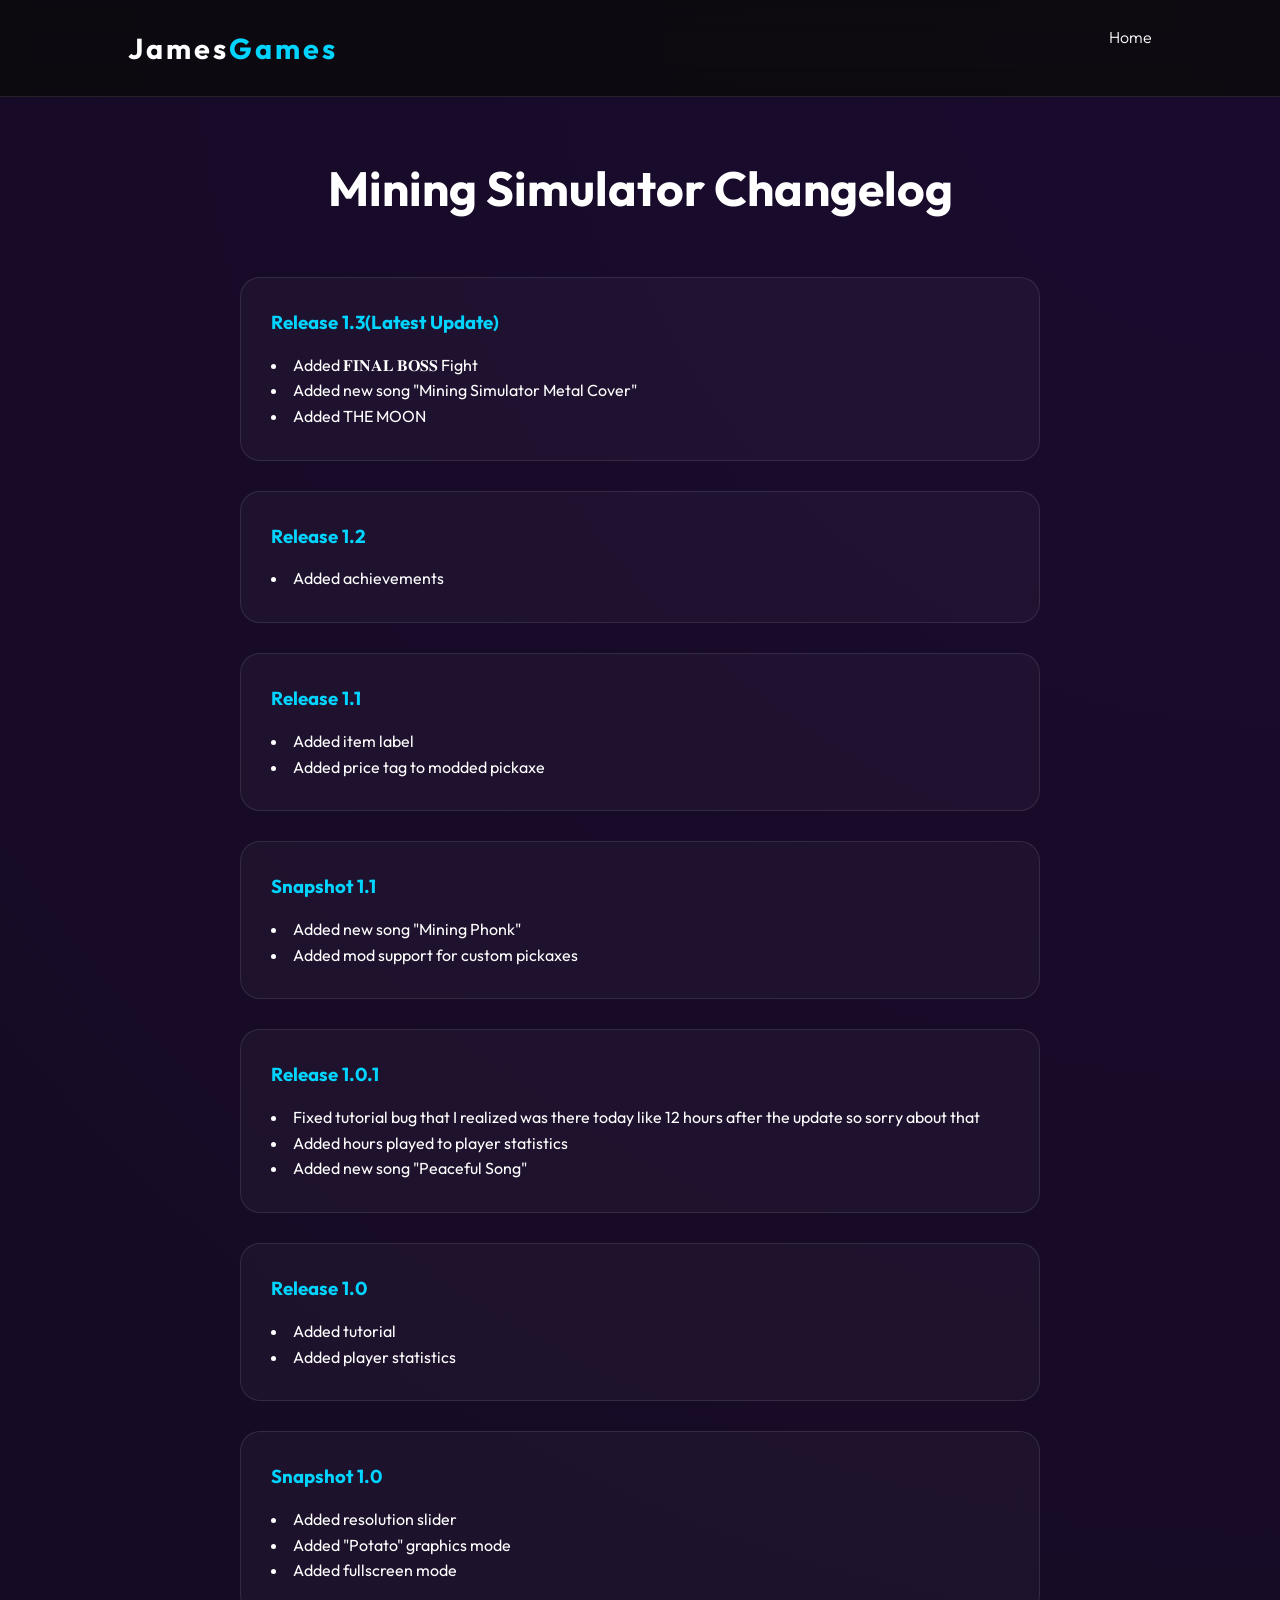
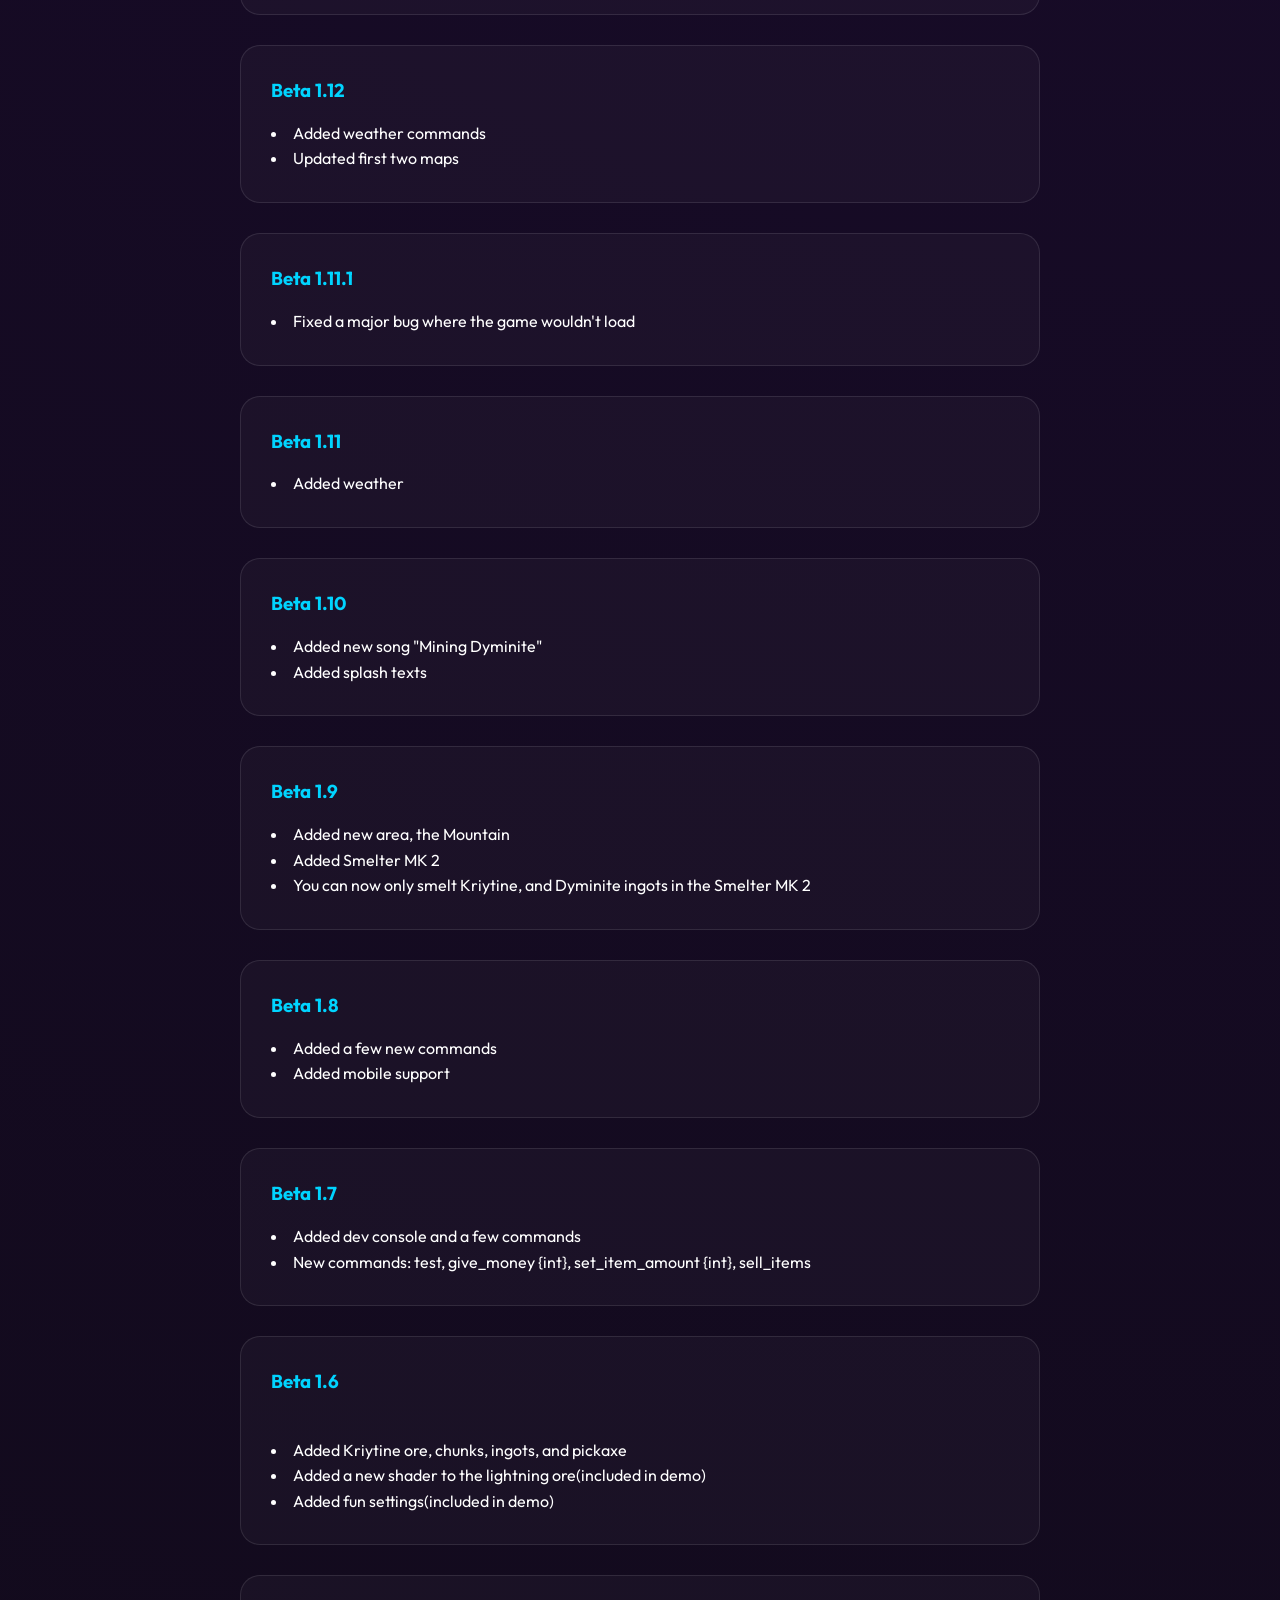
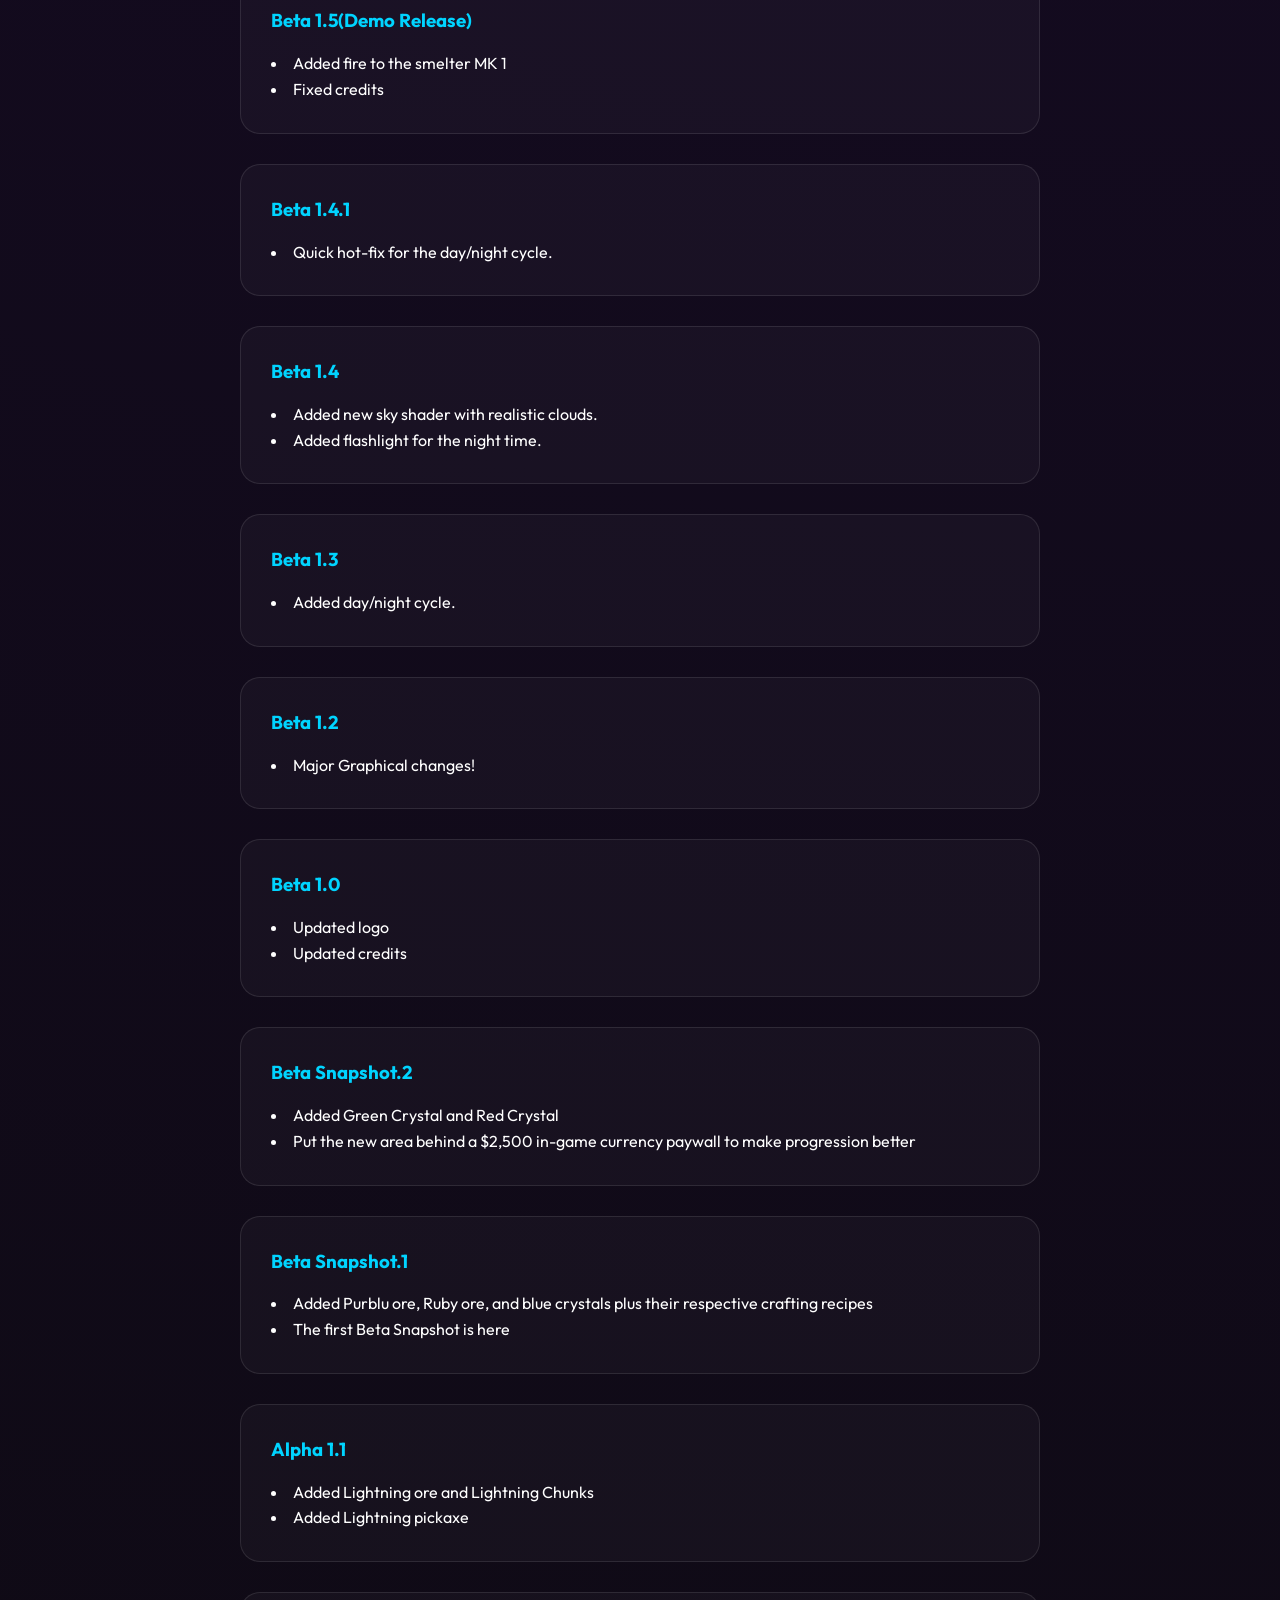
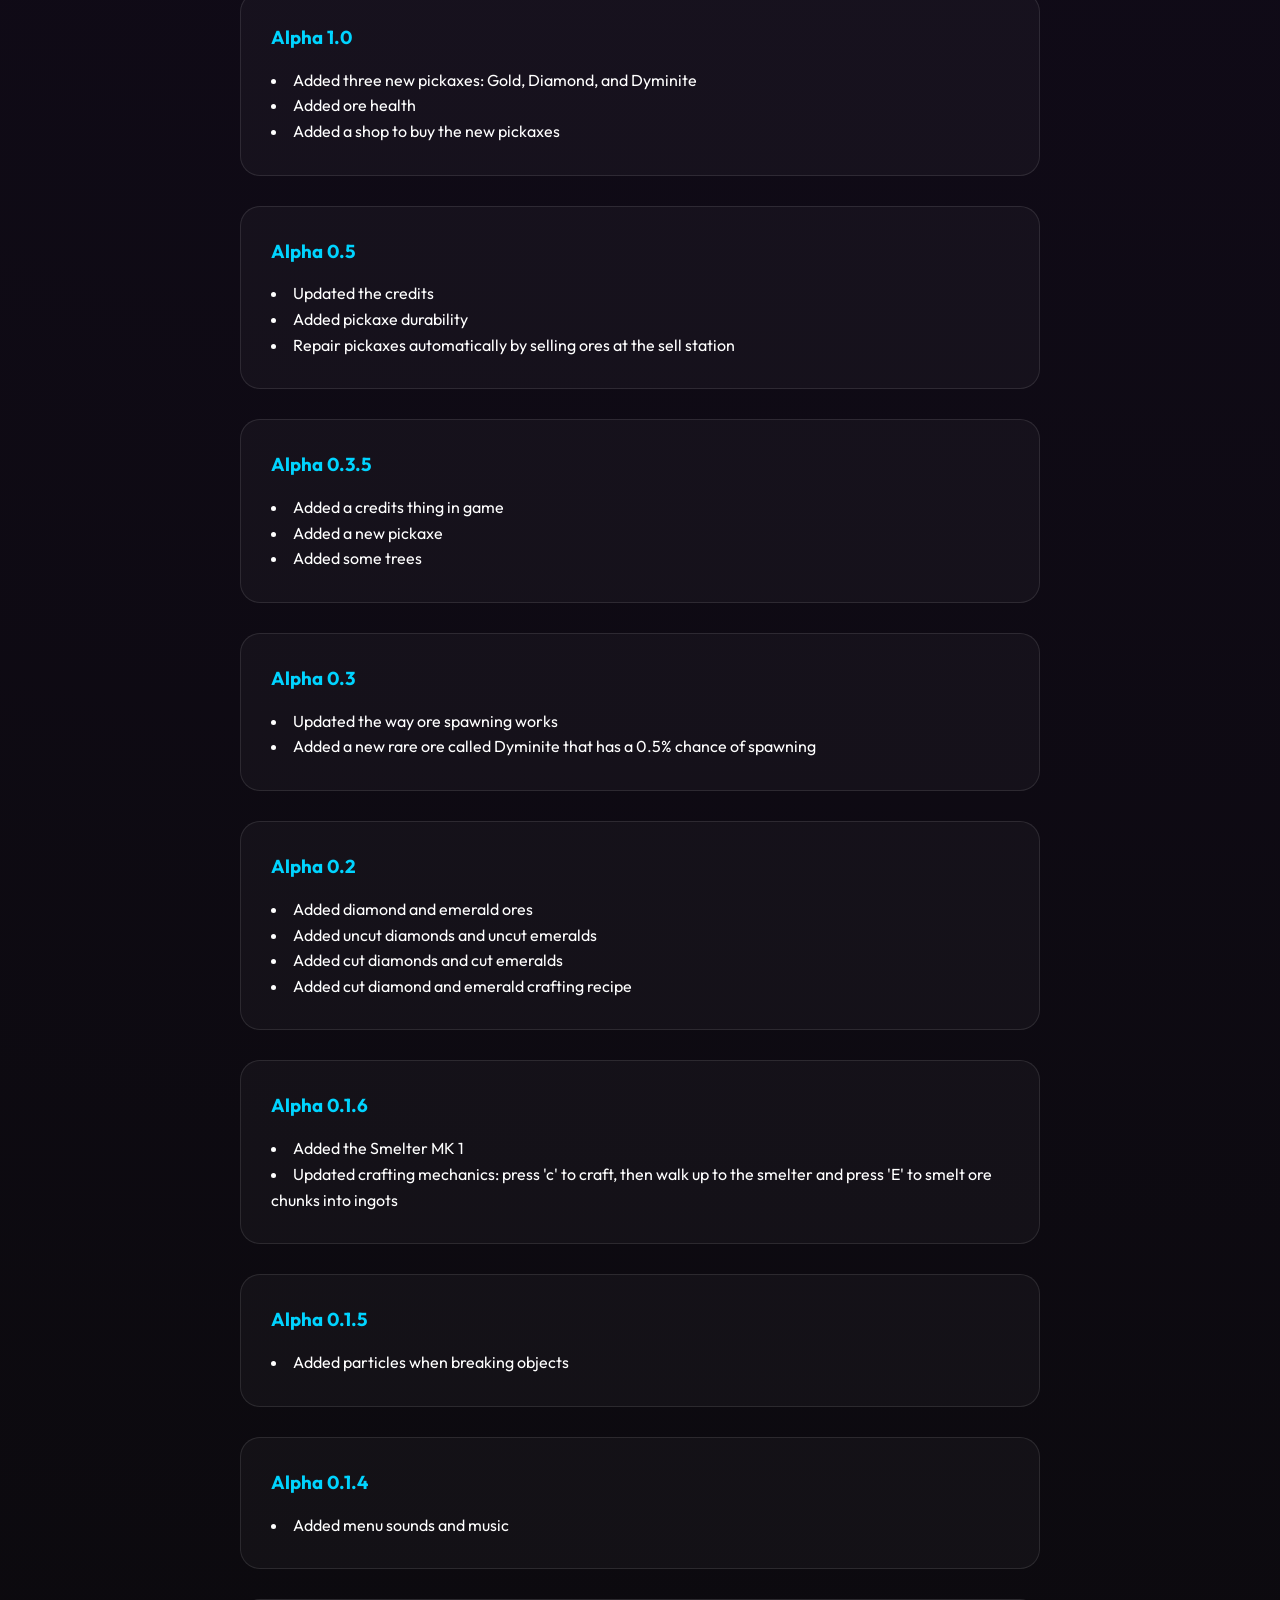
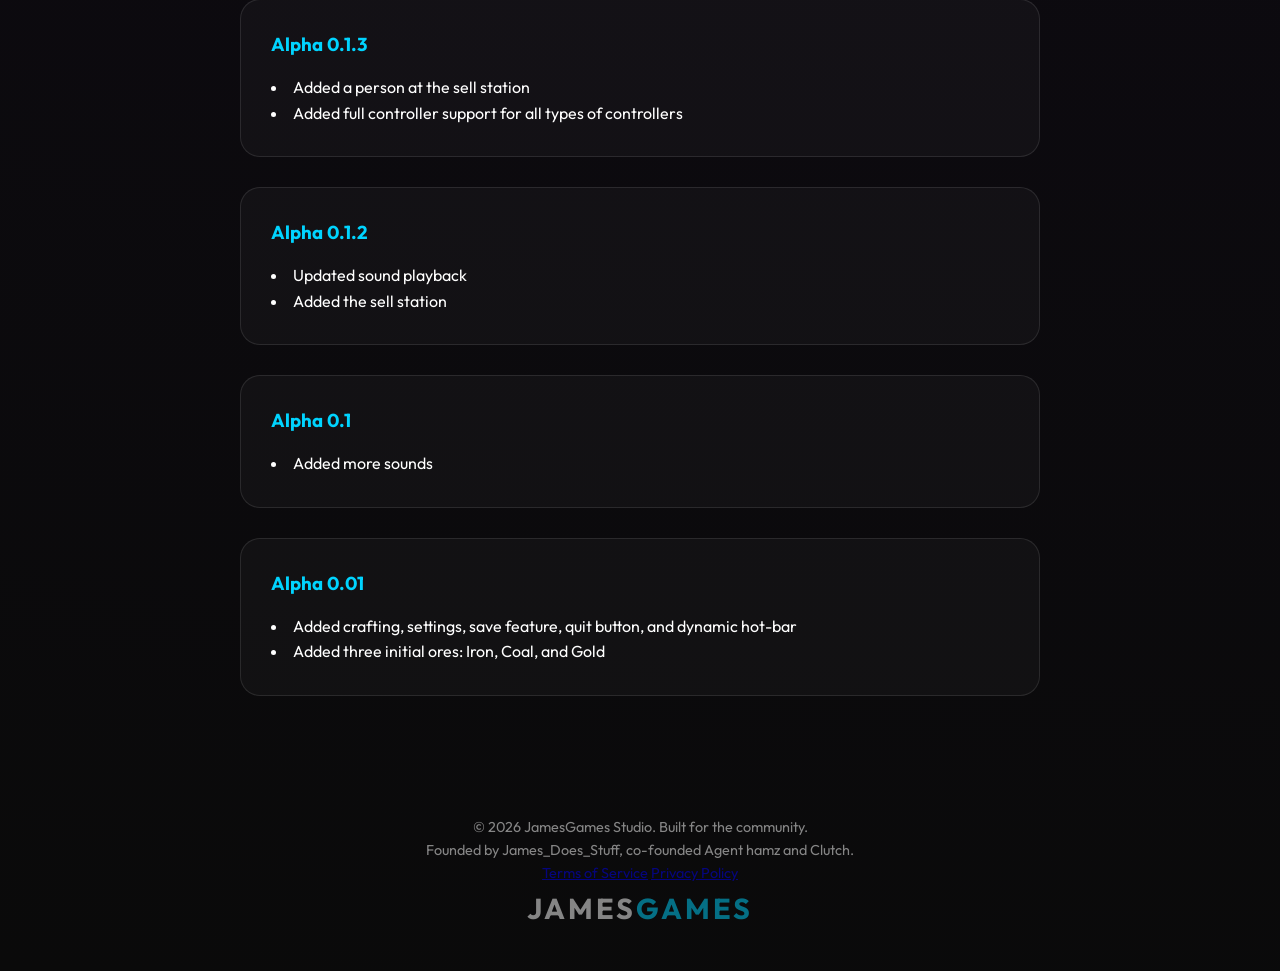
<file: mining-simulator-changelog.html>
<!DOCTYPE html>
<html lang="en">
<head>
    <meta charset="UTF-8">
    <meta name="viewport" content="width=device-width, initial-scale=1.0">
    <link rel="icon" type="image/png" href="favicon-pickaxe-icon.png">
    <title>Changelog | Mining Simulator</title>
    <style>
        @import url('https://fonts.googleapis.com/css2?family=Outfit:wght@300;700&display=swap');

        * { box-sizing: border-box; margin: 0; padding: 0; scroll-behavior: smooth; }
        body { font-family: 'Outfit', sans-serif; background: radial-gradient(circle at top right, #1a0b2e, #0a0a0a); color: #fff; line-height: 1.6; overflow-x: hidden; }

        nav { position: fixed; width: 100%; display: flex; justify-content: space-between; padding: 25px 10%; background: rgba(10, 10, 10, 0.8); backdrop-filter: blur(15px); z-index: 1000; border-bottom: 1px solid rgba(255,255,255,0.1); }
        .logo { font-weight: 700; font-size: 1.8rem; letter-spacing: 3px; cursor: pointer; }
        .logo span { color: #00d4ff; }
        nav ul { display: flex; list-style: none; }
        nav ul li { margin-left: 40px; }
        nav ul li a { text-decoration: none; color: #fff; font-weight: 300; transition: 0.3s; }
        nav ul li a:hover { color: #00d4ff; text-shadow: 0 0 10px rgba(0, 212, 255, 0.5); }

        section { padding: 150px 10% 50px; }
        h2 { font-size: 3rem; margin-bottom: 50px; text-align: center; }

        .changelog-container { max-width: 800px; margin: auto; }
        .update-card { background: rgba(255, 255, 255, 0.03); padding: 30px; border-radius: 20px; border: 1px solid rgba(255, 255, 255, 0.1); margin-bottom: 30px; }
        .update-card h3 { color: #00d4ff; margin-bottom: 15px; }
        .update-card ul { list-style-position: inside; }

        footer { text-align: center; padding: 40px; opacity: 0.5; font-size: 0.9rem; }
    </style>
</head>
<body>

    <nav>
        <div class="logo">James<span>Games</span></div>
        <ul>
            <li><a href="index.html">Home</a></li>
        </ul>
    </nav>
  <section>
        <h2>Mining Simulator Changelog</h2>
      
        <div class="changelog-container">
             <div class="update-card">
                <h3>Release 1.3(Latest Update)</h3>
                <ul>
                    <li>Added 𝐅𝐈𝐍𝐀𝐋 𝐁𝐎𝐒𝐒 Fight</li>
                    <li>Added new song "Mining Simulator Metal Cover"</li>
                    <li>Added THE MOON</li>
                </ul>
            </div>
            <div class="update-card">
                
                <h3>Release 1.2</h3>
                <ul>
                    <li>Added achievements</li>
                </ul>
            </div>
            <div class="update-card">
                
                <h3>Release 1.1</h3>
                <ul>
                    <li>Added item label</li>
                    <li>Added price tag to modded pickaxe</li>
                </ul>
            </div>
            <div class="update-card">
                
                <h3>Snapshot 1.1</h3>
                <ul>
                    <li>Added new song "Mining Phonk"</li>
                    <li>Added mod support for custom pickaxes</li>
                </ul>
            </div>
            <div class="update-card">
                <h3>Release 1.0.1</h3>
                <ul>
                    <li>Fixed tutorial bug that I realized was there today like 12 hours after the update so sorry about that</li>
                    <li>Added hours played to player statistics</li>
                    <li>Added new song "Peaceful Song"</li>
                </ul>
            </div>
            <div class="update-card">
                
                <h3>Release 1.0</h3>
                <ul>
                    <li>Added tutorial</li>
                    <li>Added player statistics</li>
                </ul>
            </div>
            <div class="update-card">
                <h3>Snapshot 1.0</h3>
                <ul>
                    <li>Added resolution slider</li>
                    <li>Added "Potato" graphics mode</li>
                    <li>Added fullscreen mode</li>
                </ul>
            </div>
            <div class="update-card">
                <h3>Beta 1.12</h3>
                <ul>
                    <li>Added weather commands</li>
                    <li>Updated first two maps</li>
                </ul>
            </div>
            <div class="update-card">
                <h3>Beta 1.11.1</h3>
                <ul>
                    <li>Fixed a major bug where the game wouldn't load</li>
                </ul>
            </div>
            <div class="update-card">
                <h3>Beta 1.11</h3>
                <ul>
                    <li>Added weather</li>
                </ul>
            </div>
            <div class="update-card">
                <h3>Beta 1.10</h3>
                <ul>
                    <li>Added new song "Mining Dyminite"</li>
                    <li>Added splash texts</li>
                </ul>
            </div>
            <div class="update-card">
                <h3>Beta 1.9</h3>
                <ul>
                    <li>Added new area, the Mountain</li>
                    <li>Added Smelter MK 2</li>
                    <li>You can now only smelt Kriytine, and Dyminite ingots in the Smelter MK 2</li>
                </ul>
            </div>
            <div class="update-card">
                <h3>Beta 1.8</h3>
                <ul>
                    <li>Added a few new commands</li>
                    <li>Added mobile support</li>
                </ul>
            </div>
            <div class="update-card">
                <h3>Beta 1.7</h3>
                <ul>
                    <li>Added dev console and a few commands</li>
                    <li>New commands: test, give_money {int}, set_item_amount {int}, sell_items</li>
                </ul>
            </div>
            <div class="update-card">
                <h3>Beta 1.6</h3>
                <ul>
                    ​<li>Added Kriytine ore, chunks, ingots, and pickaxe</li>
                    <li>Added a new shader to the lightning ore(included in demo)</li>
                    <li>Added fun settings(included in demo)</li>
                </ul>
            </div>
            <div class="update-card">
                <h3>Beta 1.5(Demo Release)</h3>
                <ul>
                    <li>Added fire to the smelter MK 1</li>
                    <li>Fixed credits</li>
                </ul>
            </div>
            <div class="update-card">
                <h3>Beta 1.4.1</h3>
                <ul>
                    <li>Quick hot-fix for the day/night cycle.</li>
                </ul>
            </div>
            <div class="update-card">
                <h3>Beta 1.4</h3>
                <ul>
                    <li>​Added new sky shader with realistic clouds.</li>
                    <li>Added flashlight for the night time.</li>
                </ul>
            </div>
            <div class="update-card">
                <h3>Beta 1.3</h3>
                <ul>
                    <li>Added day/night cycle.</li>
                </ul>
            </div>
            <div class="update-card">
                <h3>Beta 1.2</h3>
                <ul>
                    <li>Major Graphical changes!</li>
                </ul>
            </div>
        
            <div class="update-card">
                <h3>Beta 1.0</h3>
                <ul>
                    <li>Updated logo</li>
                    <li>Updated credits</li>
                </ul>
            </div>
        
            <div class="update-card">
                <h3>Beta Snapshot.2</h3>
                <ul>
                    <li>Added Green Crystal and Red Crystal</li>
                    <li>Put the new area behind a $2,500 in-game currency paywall to make progression better</li>
                </ul>
            </div>
        
            <div class="update-card">
                <h3>Beta Snapshot.1</h3>
                <ul>
                    <li>Added Purblu ore, Ruby ore, and blue crystals plus their respective crafting recipes</li>
                    <li>The first Beta Snapshot is here</li>
                </ul>
            </div>
        
            <div class="update-card">
                <h3>Alpha 1.1</h3>
                <ul>
                    <li>Added Lightning ore and Lightning Chunks</li>
                    <li>Added Lightning pickaxe</li>
                </ul>
            </div>
        
            <div class="update-card">
                <h3>Alpha 1.0</h3>
                <ul>
                    <li>Added three new pickaxes: Gold, Diamond, and Dyminite</li>
                    <li>Added ore health</li>
                    <li>Added a shop to buy the new pickaxes</li>
                </ul>
            </div>
        
            <div class="update-card">
                <h3>Alpha 0.5</h3>
                <ul>
                    <li>Updated the credits</li>
                    <li>Added pickaxe durability</li>
                    <li>Repair pickaxes automatically by selling ores at the sell station</li>
                </ul>
            </div>
        
            <div class="update-card">
                <h3>Alpha 0.3.5</h3>
                <ul>
                    <li>Added a credits thing in game</li>
                    <li>Added a new pickaxe</li>
                    <li>Added some trees</li>
                </ul>
            </div>
        
            <div class="update-card">
                <h3>Alpha 0.3</h3>
                <ul>
                    <li>Updated the way ore spawning works</li>
                    <li>Added a new rare ore called Dyminite that has a 0.5% chance of spawning</li>
                </ul>
            </div>
        
            <div class="update-card">
                <h3>Alpha 0.2</h3>
                <ul>
                    <li>Added diamond and emerald ores</li>
                    <li>Added uncut diamonds and uncut emeralds</li>
                    <li>Added cut diamonds and cut emeralds</li>
                    <li>Added cut diamond and emerald crafting recipe</li>
                </ul>
            </div>
        
            <div class="update-card">
                <h3>Alpha 0.1.6</h3>
                <ul>
                    <li>Added the Smelter MK 1</li>
                    <li>Updated crafting mechanics: press 'c' to craft, then walk up to the smelter and press 'E' to smelt ore chunks into ingots</li>
                </ul>
            </div>
        
            <div class="update-card">
                <h3>Alpha 0.1.5</h3>
                <ul>
                    <li>Added particles when breaking objects</li>
                </ul>
            </div>
        
            <div class="update-card">
                <h3>Alpha 0.1.4</h3>
                <ul>
                    <li>Added menu sounds and music</li>
                </ul>
            </div>
        
            <div class="update-card">
                <h3>Alpha 0.1.3</h3>
                <ul>
                    <li>Added a person at the sell station</li>
                    <li>Added full controller support for all types of controllers</li>
                </ul>
            </div>
        
            <div class="update-card">
                <h3>Alpha 0.1.2</h3>
                <ul>
                    <li>Updated sound playback</li>
                    <li>Added the sell station</li>
                </ul>
            </div>
        
            <div class="update-card">
                <h3>Alpha 0.1</h3>
                <ul>
                    <li>Added more sounds</li>
                </ul>
            </div>
        
            <div class="update-card">
                <h3>Alpha 0.01</h3>
                <ul>
                    <li>Added crafting, settings, save feature, quit button, and dynamic hot-bar</li>
                    <li>Added three initial ores: Iron, Coal, and Gold</li>
                </ul>
            </div>
        </div>
    </section>

    <footer>
        <p>&copy; 2026 JamesGames Studio. Built for the community.</p>
        <p>Founded by James_Does_Stuff, co-founded Agent hamz and Clutch.</p>
        <a href="tos.html">Terms of Service</a>
        <a href="privacy.html">Privacy Policy</a>
        <div class="logo">JAMES<span>GAMES</span></div>
    </footer>

</body>
</html>
</file>
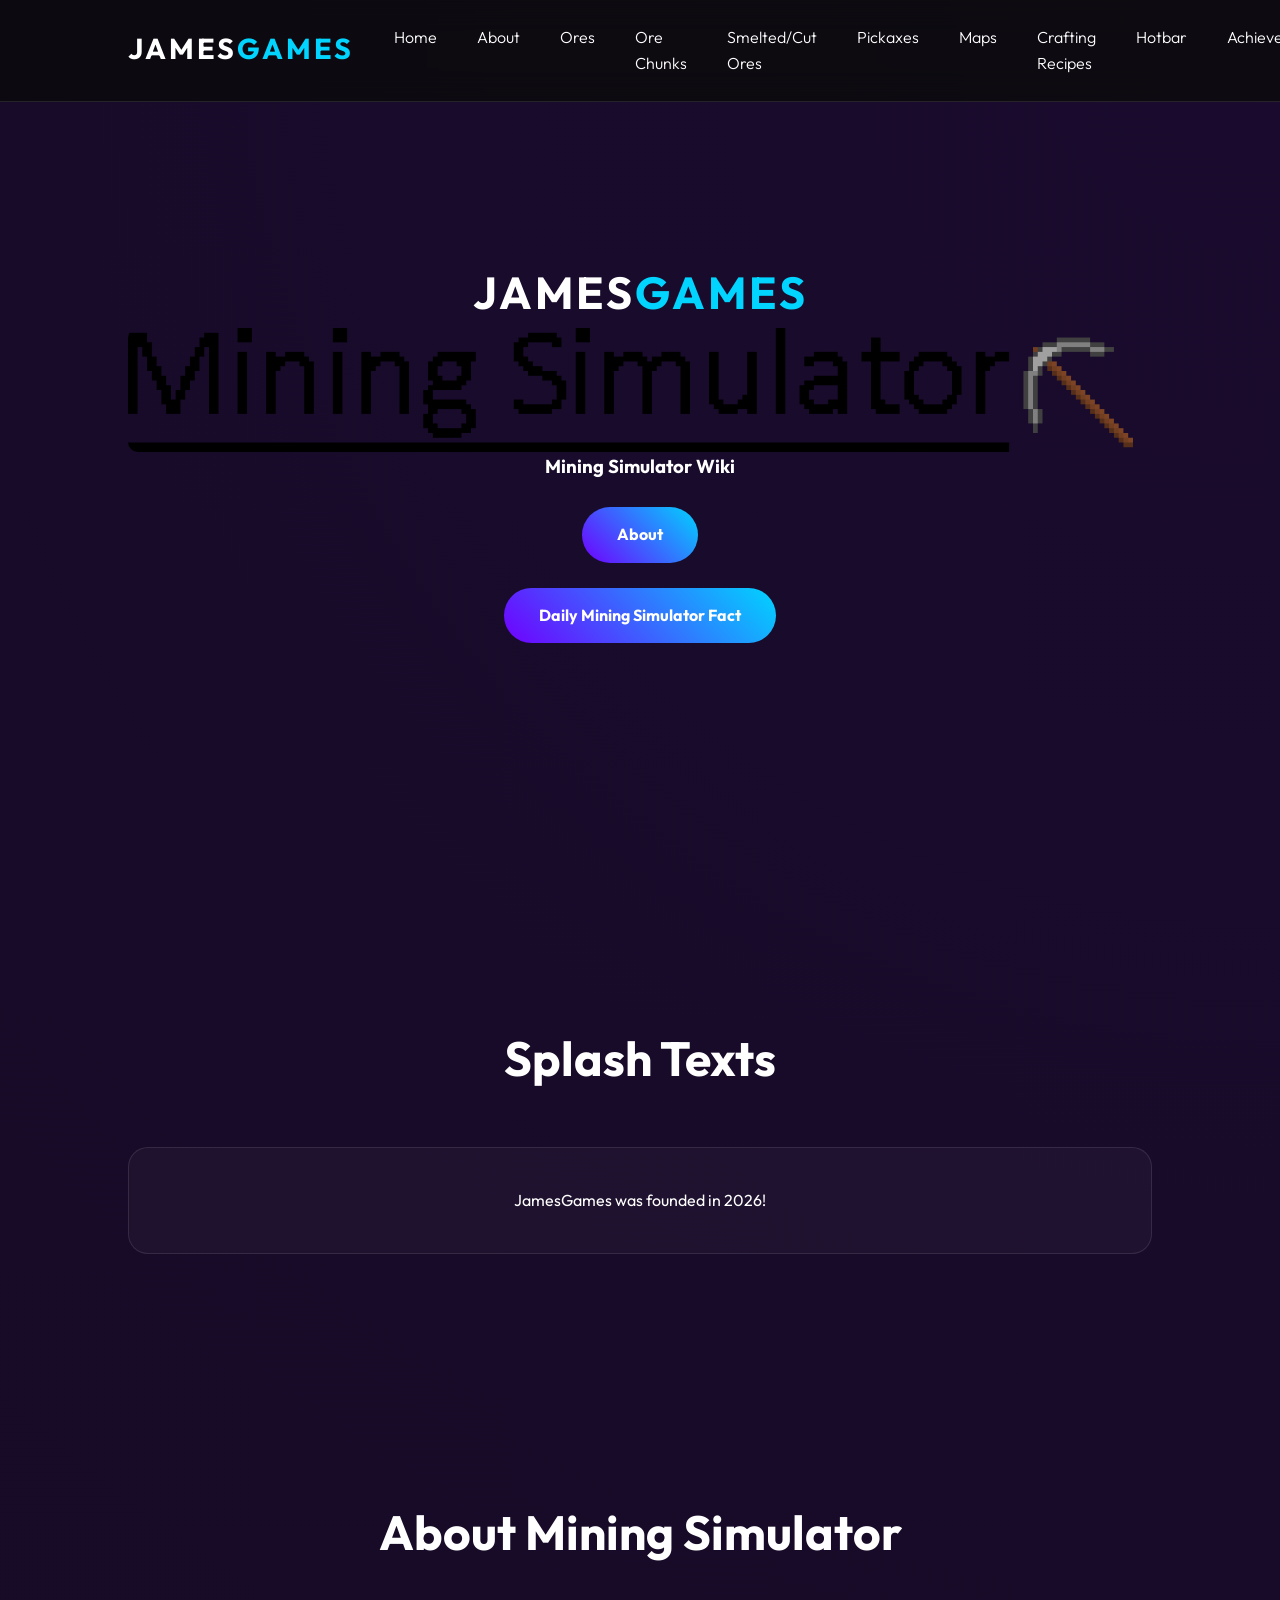
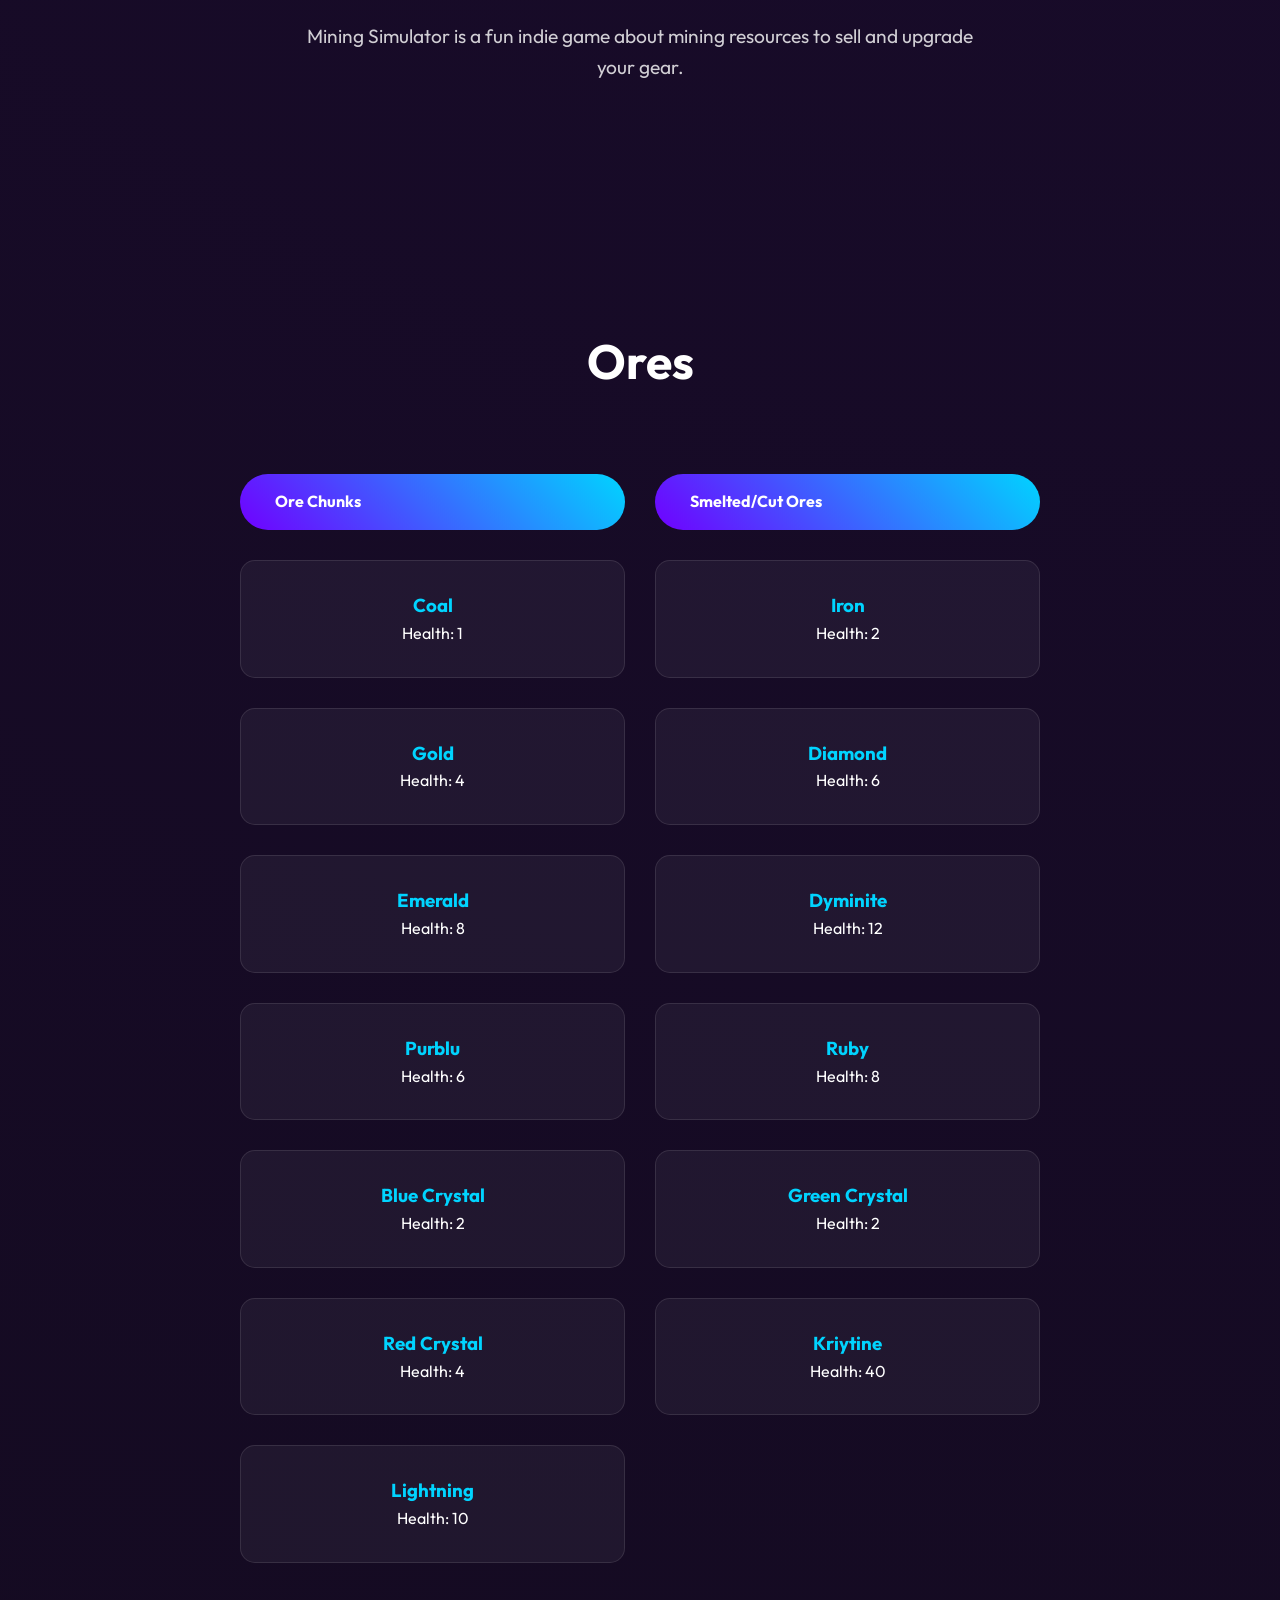
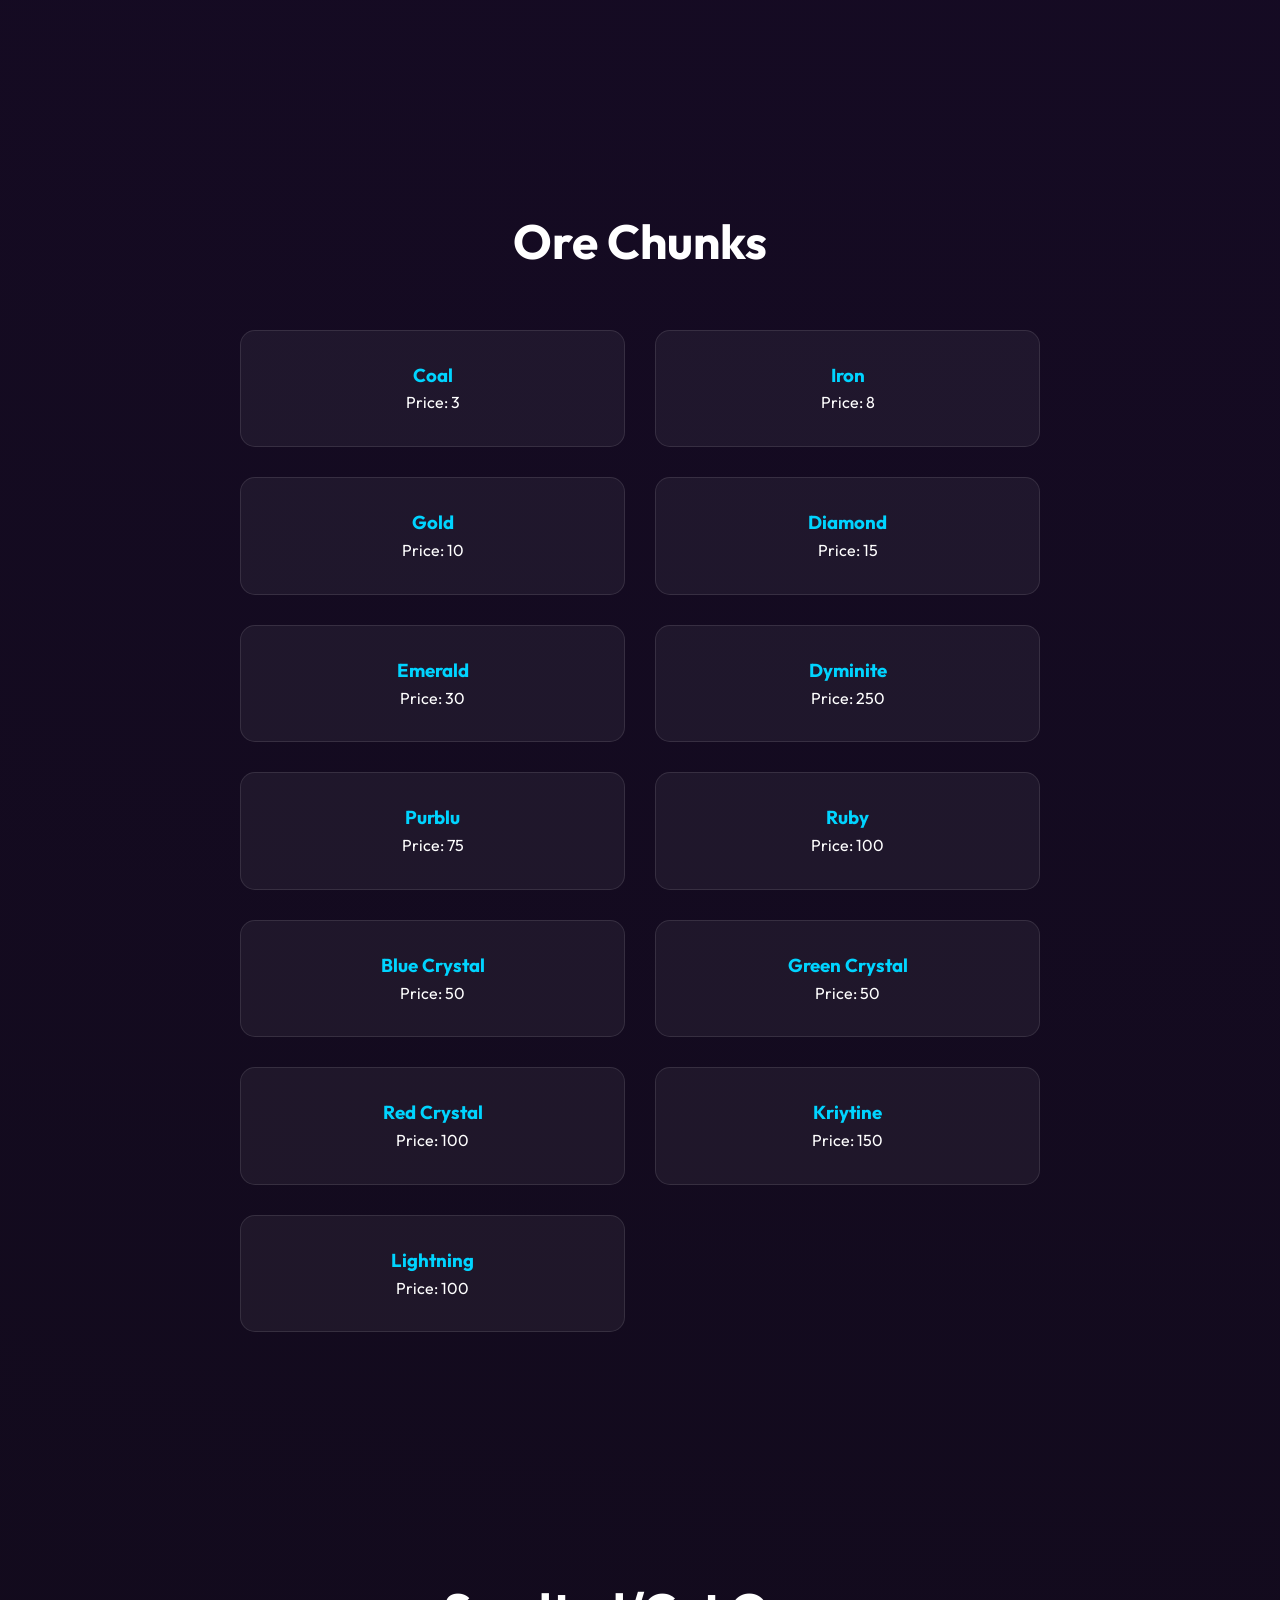
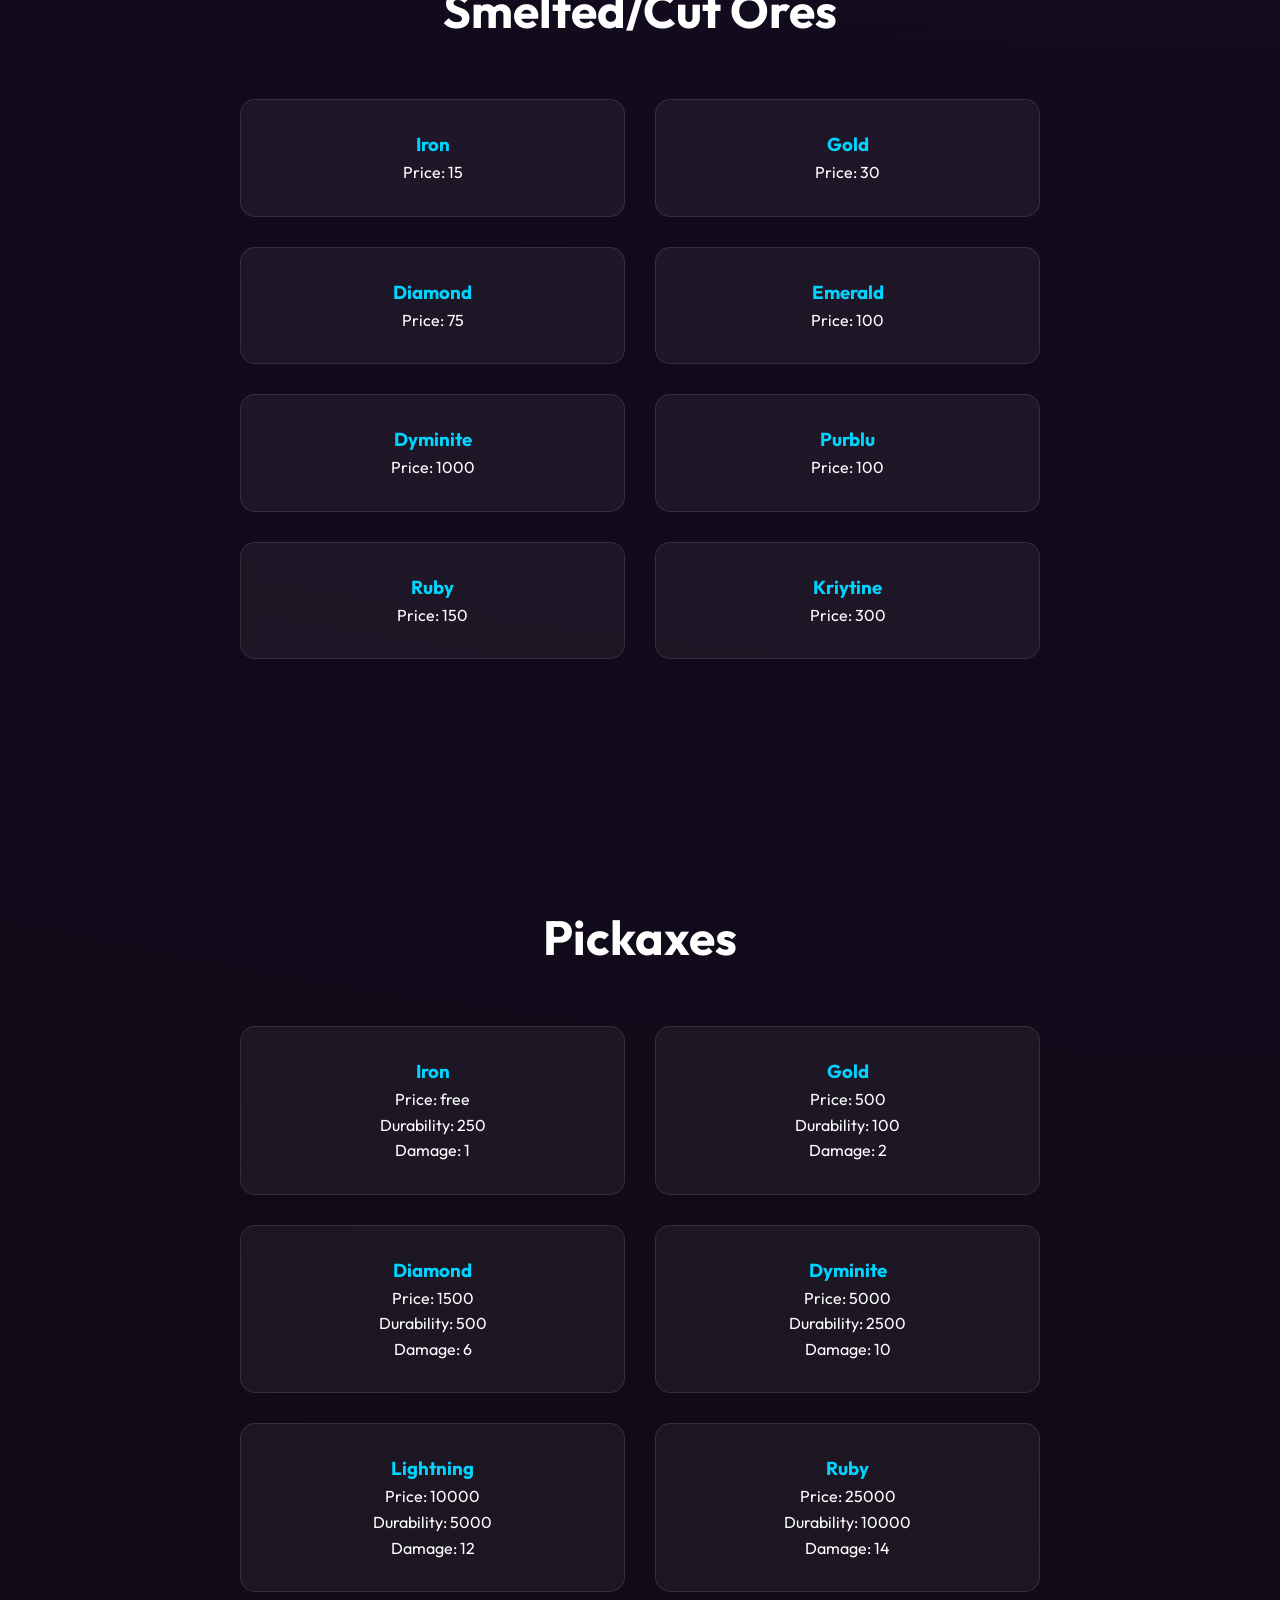
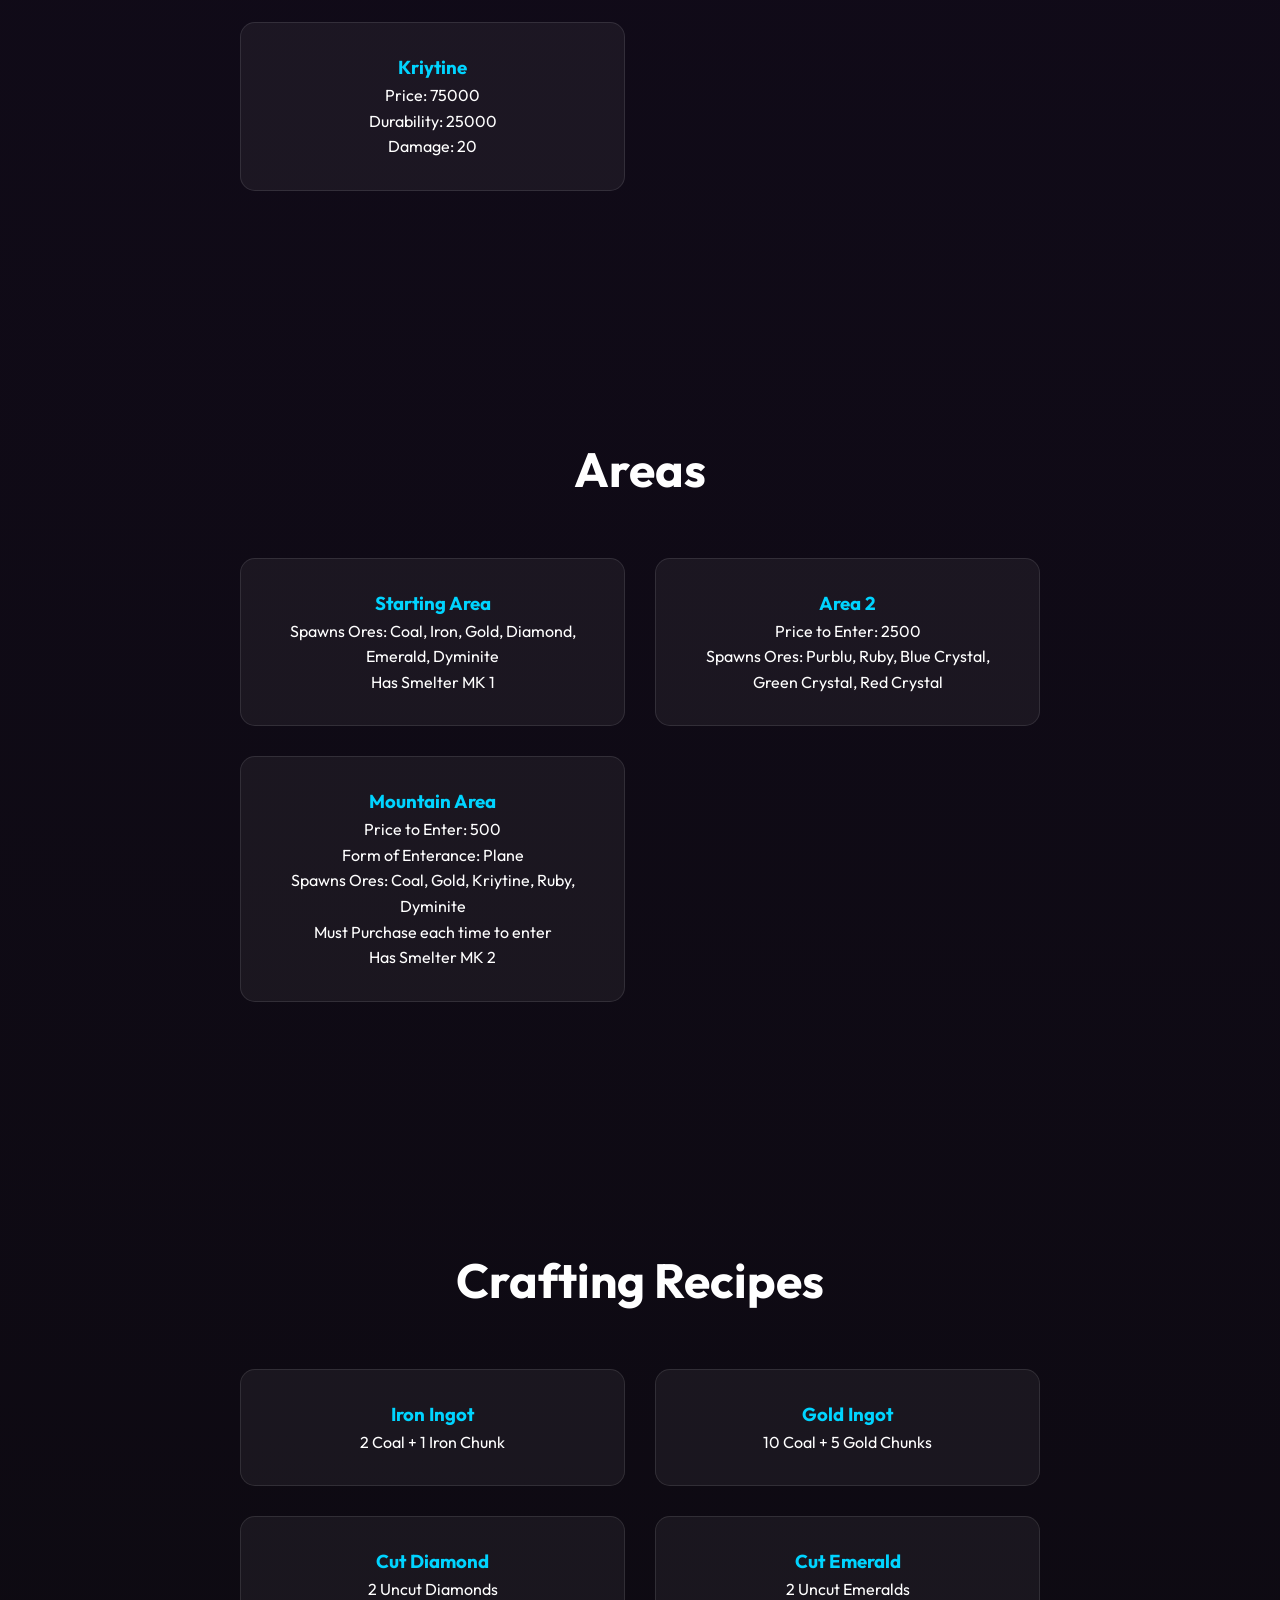
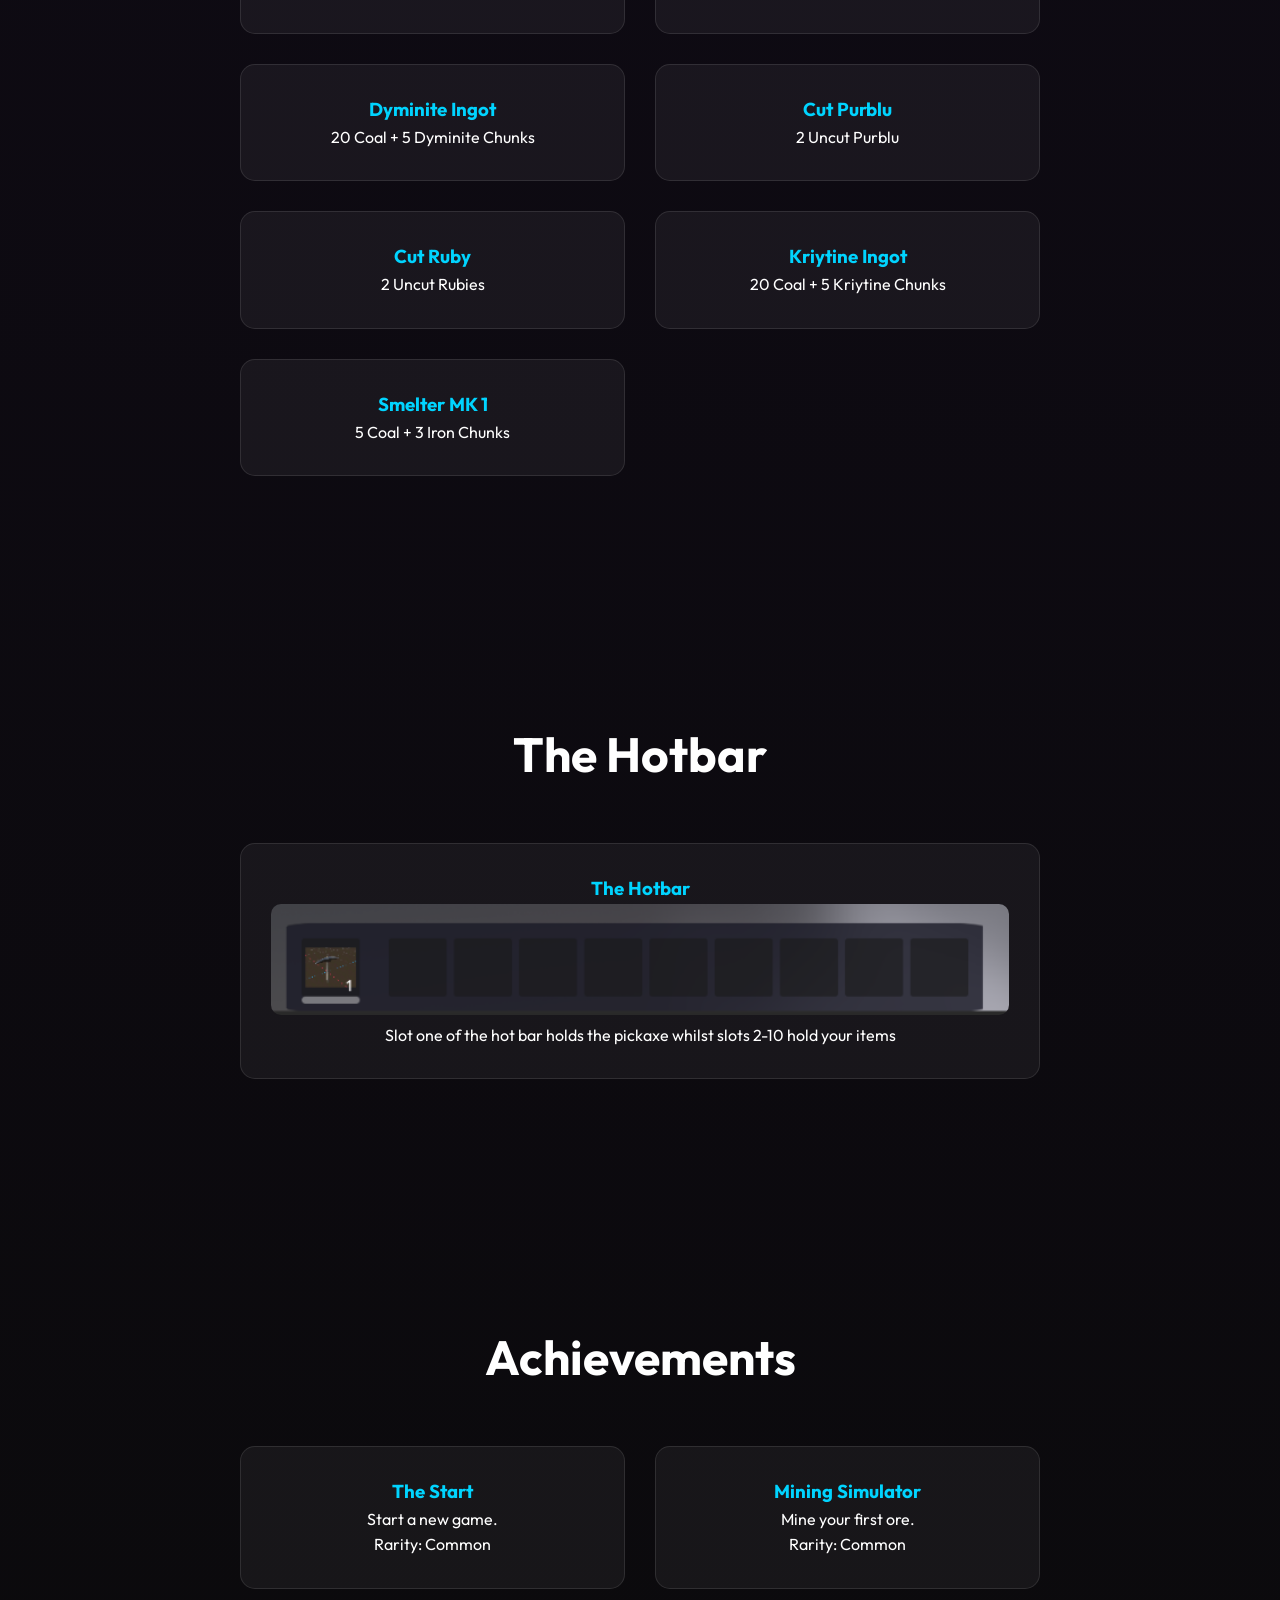
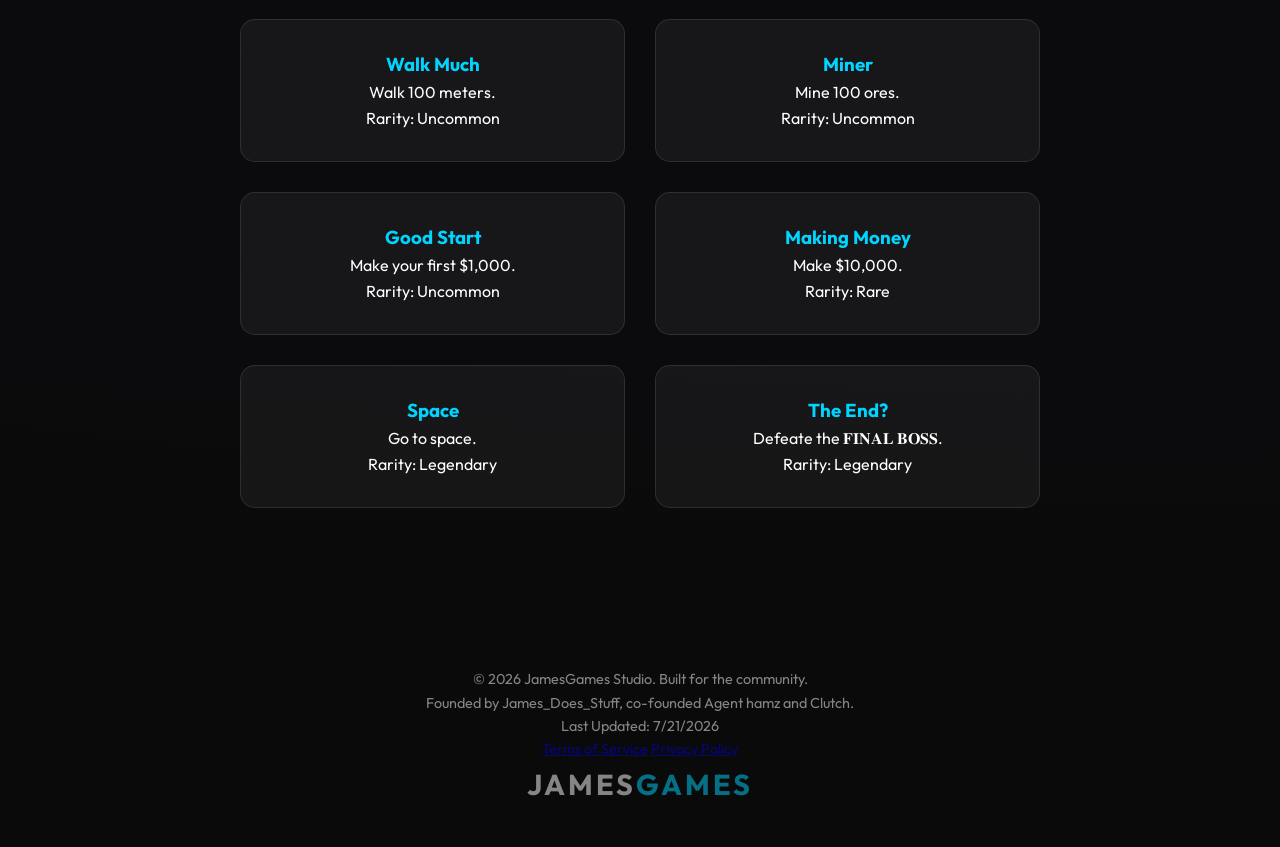
<file: mining-simulator-wiki.html>
<!DOCTYPE html>
<html lang="en">
<head>
    <meta charset="UTF-8">
    <meta name="viewport" content="width=device-width, initial-scale=1.0">
    <title>Wiki | Mining Simulator</title>
	<link rel="icon" type="image/png" href="favicon-pickaxe-icon.png">
    <style>
        @import url('https://fonts.googleapis.com/css2?family=Outfit:wght@300;700&display=swap');
        * { box-sizing: border-box; margin: 0; padding: 0; scroll-behavior: smooth; }
        body { font-family: 'Outfit', sans-serif; background: radial-gradient(circle at top right, #1a0b2e, #0a0a0a); color: #fff; line-height: 1.6; overflow-x: hidden; }

        nav { position: fixed; width: 100%; display: flex; justify-content: space-between; padding: 25px 10%; background: rgba(10, 10, 10, 0.8); backdrop-filter: blur(15px); z-index: 1000; border-bottom: 1px solid rgba(255,255,255,0.1); }
        .logo { font-weight: 700; font-size: 1.8rem; letter-spacing: 3px; cursor: pointer; }
        .logo span { color: #00d4ff; }
        .logo2 { font-weight: 700; font-size: 2.8rem; letter-spacing: 3px; cursor: pointer; }
        .logo2 span { color: #00d4ff; }
        nav ul { display: flex; list-style: none; }
        nav ul li { margin-left: 40px; }
        nav ul li a { text-decoration: none; color: #fff; font-weight: 300; transition: 0.3s; }
        nav ul li a:hover { color: #00d4ff; text-shadow: 0 0 10px rgba(0, 212, 255, 0.5); }

        .hero { height: 100vh; display: flex; flex-direction: column; justify-content: center; align-items: center; text-align: center; }
        .hero h1 { font-size: 5rem; margin-bottom: 10px; background: linear-gradient(to right, #9d50bb, #00d4ff); -webkit-background-clip: text; -webkit-text-fill-color: transparent; }

        section { padding: 120px 10%; }
        h2 { font-size: 3rem; margin-bottom: 50px; text-align: center; }

        .grid { display: grid; grid-template-columns: repeat(auto-fit, minmax(300px, 1fr)); gap: 30px; max-width: 1200px; margin: auto; }
        .card { background: rgba(255, 255, 255, 0.03); padding: 40px; border-radius: 20px; border: 1px solid rgba(255, 255, 255, 0.1); transition: 0.4s; text-align: center; }
        .card:hover { transform: translateY(-15px); border-color: #00d4ff; background: rgba(255, 255, 255, 0.06); box-shadow: 0 20px 40px rgba(0,0,0,0.5); }
        
        .btn { display: inline-block; padding: 15px 35px; background: linear-gradient(45deg, #7000ff, #00d4ff); color: white; text-decoration: none; border-radius: 50px; margin-top: 25px; font-weight: bold; transition: 0.3s; }
        .btn:hover { transform: scale(1.05); filter: brightness(1.2); }

        .member { background: rgba(255,255,255,0.05); padding: 30px; border-radius: 15px; }
        .member h3 { color: #00d4ff; }

        footer { text-align: center; padding: 40px; opacity: 0.5; font-size: 0.9rem; }
        @keyframes glow {
            from { text-shadow: 0 0 5px #fff, 0 0 10px #00d4ff; }
            to { text-shadow: 0 0 10px #fff, 0 0 20px #9d50bb; }
        }
        .hero h1 { animation: glow 2s infinite alternate; }
        .card:hover { box-shadow: 0 0 20px rgba(0, 212, 255, 0.3); }
        #particles-js { position: fixed; width: 100%; height: 100%; z-index: -1; top: 0; left: 0; }
    </style>
</head>
<body>
    <nav>
        <div class="logo">JAMES<span>GAMES</span></div>
        <ul>
            <li><a href="#home">Home</a></li>
            <li><a href="#about">About</a></li>
            <li><a href="#ores">Ores</a></li>
            <li><a href="#chunks">Ore Chunks</a></li>
            <li><a href="#smelted-cut">Smelted/Cut Ores</a></li>
            <li><a href="#pickaxes">Pickaxes</a></li>
            <li><a href="#maps">Maps</a></li>
            <li><a href="#recipes">Crafting Recipes</a></li>
            <li><a href="#hotbar">Hotbar</a></li>
			<li><a href="#achievements">Achievements</a></li>
        </ul>
        <input type="text" id="searchInput" placeholder="Search ores, items..." 
           style="padding: 10px; border-radius: 20px; border: none; background: rgba(255,255,255,0.1); color: white; outline: none; margin-left: 20px;">
    </nav>
    <section id="home" class="hero">
        <div class="logo2">JAMES<span>GAMES</span></div>
        <img src="Mining Simulator Logo-1.png.png" alt="Mining Simulator Logo" style="width: 100%; border-radius: 10px;">
        <h3>Mining Simulator Wiki</h3>
        <a href="#about" class="btn">About</a>
        <a href="#daily-fact" class="btn">Daily Mining Simulator Fact</a>
    </section>

    <section id="daily-fact">
        <h2>Splash Texts </h2>
        <div class="card">
            <p id="fact-display">Loading today's splash text...</p>
        </div>
    </section>

    <section id="about">
        <h2>About Mining Simulator</h2>
        <p style="max-width: 700px; margin: auto; text-align: center; font-size: 1.2rem; opacity: 0.8;">
            Mining Simulator is a fun indie game about mining resources to sell and upgrade your gear.
        </p>
    </section>

    <section id="ores">
        <h2>Ores</h2>
        
        <div class="grid" style="max-width: 800px;">
            <a href="#chunks" class="btn">Ore Chunks</a>
            <a href="#smelted-cut" class="btn">Smelted/Cut Ores</a>
            <div class="card member">
                <h3>Coal</h3>
                <p>Health: 1</p>
            </div>
            <div class="card member">
                <h3>Iron</h3>
                <p>Health: 2</p>
            </div>
            <div class="card member">
                <h3>Gold</h3>
                <p>Health: 4</p>
            </div>
            <div class="card member">
                <h3>Diamond</h3>
                <p>Health: 6</p>
            </div>
            <div class="card member">
                <h3>Emerald</h3>
                <p>Health: 8</p>
            </div>
            <div class="card member">
                <h3>Dyminite</h3>
                <p>Health: 12</p>
            </div>
            <div class="card member">
                <h3>Purblu</h3>
                <p>Health: 6</p>
            </div>
            <div class="card member">
                <h3>Ruby</h3>
                <p>Health: 8</p>
            </div>
            <div class="card member">
                <h3>Blue Crystal</h3>
                <p>Health: 2</p>
            </div>
            <div class="card member">
                <h3>Green Crystal</h3>
                <p>Health: 2</p>
            </div>
            <div class="card member">
                <h3>Red Crystal</h3>
                <p>Health: 4</p>
            </div>
            <div class="card member">
                <h3>Kriytine</h3>
                <p>Health: 40</p>
            </div>
            <div class="card member">
                <h3>Lightning</h3>
                <p>Health: 10</p>
            </div>
        </div>
    </section>

    <section id="chunks">
        <h2>Ore Chunks</h2>
        <div class="grid" style="max-width: 800px;">
            <div class="card member">
                <h3>Coal</h3>
                <p>Price: 3</p>
            </div>
            <div class="card member">
                <h3>Iron</h3>
                <p>Price: 8</p>
            </div>
            <div class="card member">
                <h3>Gold</h3>
                <p>Price: 10</p>
            </div>
            <div class="card member">
                <h3>Diamond</h3>
                <p>Price: 15</p>
            </div>
            <div class="card member">
                <h3>Emerald</h3>
                <p>Price: 30</p>
            </div>
            <div class="card member">
                <h3>Dyminite</h3>
                <p>Price: 250</p>
            </div>
            <div class="card member">
                <h3>Purblu</h3>
                <p>Price: 75</p>
            </div>
            <div class="card member">
                <h3>Ruby</h3>
                <p>Price: 100</p>
            </div>
            <div class="card member">
                <h3>Blue Crystal</h3>
                <p>Price: 50</p>
            </div>
            <div class="card member">
                <h3>Green Crystal</h3>
                <p>Price: 50</p>
            </div>
            <div class="card member">
                <h3>Red Crystal</h3>
                <p>Price: 100</p>
            </div>
            <div class="card member">
                <h3>Kriytine</h3>
                <p>Price: 150</p>
            </div>
            <div class="card member">
                <h3>Lightning</h3>
                <p>Price: 100</p>
            </div>
        </div>
    </section>

    <section id="smelted-cut">
        <h2>Smelted/Cut Ores</h2>
        <div class="grid" style="max-width: 800px;">
            <div class="card member">
                <h3>Iron</h3>
                <p>Price: 15</p>
            </div>
            <div class="card member">
                <h3>Gold</h3>
                <p>Price: 30</p>
            </div>
            <div class="card member">
                <h3>Diamond</h3>
                <p>Price: 75</p>
            </div>
            <div class="card member">
                <h3>Emerald</h3>
                <p>Price: 100</p>
            </div>
            <div class="card member">
                <h3>Dyminite</h3>
                <p>Price: 1000</p>
            </div>
            <div class="card member">
                <h3>Purblu</h3>
                <p>Price: 100</p>
            </div>
            <div class="card member">
                <h3>Ruby</h3>
                <p>Price: 150</p>
            </div>
            <div class="card member">
                <h3>Kriytine</h3>
                <p>Price: 300</p>
            </div>
            
        </div>
    </section>

    <section id="pickaxes">
        <h2>Pickaxes</h2>
        <div class="grid" style="max-width: 800px;">
            <div class="card member">
                <h3>Iron</h3>
                <p>Price: free</p>
                <p>Durability: 250</p>
                <p>Damage: 1</p>
            </div>
            <div class="card member">
                <h3>Gold</h3>
                <p>Price: 500</p>
                <p>Durability: 100</p>
                <p>Damage: 2</p>
            </div>
            <div class="card member">
                <h3>Diamond</h3>
                <p>Price: 1500</p>
                <p>Durability: 500</p>
                <p>Damage: 6</p>
            </div>
            <div class="card member">
                <h3>Dyminite</h3>
                <p>Price: 5000</p>
                <p>Durability: 2500</p>
                <p>Damage: 10</p>
            </div>
            <div class="card member">
                <h3>Lightning</h3>
                <p>Price: 10000</p>
                <p>Durability: 5000</p>
                <p>Damage: 12</p>
            </div>
            <div class="card member">
                <h3>Ruby</h3>
                <p>Price: 25000</p>
                <p>Durability: 10000</p>
                <p>Damage: 14</p>
            </div>
            <div class="card member">
                <h3>Kriytine</h3>
                <p>Price: 75000</p>
                <p>Durability: 25000</p>
                <p>Damage: 20</p>
            </div>
            
        </div>
    </section>
    
    <section id="maps">
        <h2>Areas</h2>
        <div class="grid" style="max-width: 800px;">
            <div class="card member">
                <h3>Starting Area</h3>
                <p>Spawns Ores: Coal, Iron, Gold, Diamond, Emerald, Dyminite</p>
                <p>Has Smelter MK 1</p>
            </div>
            <div class="card member">
                <h3>Area 2</h3>
                <p>Price to Enter: 2500</p>
                <p>Spawns Ores: Purblu, Ruby, Blue Crystal, Green Crystal, Red Crystal</p>
            </div>
            <div class="card member">
                <h3>Mountain Area</h3>
                <p>Price to Enter: 500</p>
                <p>Form of Enterance: Plane</p>
                <p>Spawns Ores: Coal, Gold, Kriytine, Ruby, Dyminite</p>
                <p>Must Purchase each time to enter</p>
                <p>Has Smelter MK 2</p>
            </div>    
        </div>
    </section>

    <section id="recipes">
        <h2>Crafting Recipes</h2>
        <div class="grid" style="max-width: 800px;">
            <div class="card member">
                <h3>Iron Ingot</h3>
                <p>2 Coal + 1 Iron Chunk</p>
            </div>
            <div class="card member">
                <h3>Gold Ingot</h3>
                <p>10 Coal + 5 Gold Chunks</p>
            </div>
            <div class="card member">
                <h3>Cut Diamond</h3>
                <p>2 Uncut Diamonds</p>
            </div>
            <div class="card member">
                <h3>Cut Emerald</h3>
                <p>2 Uncut Emeralds</p>
            </div>
            <div class="card member">
                <h3>Dyminite Ingot</h3>
                <p>20 Coal + 5 Dyminite Chunks</p>
            </div>
            <div class="card member">
                <h3>Cut Purblu</h3>
                <p>2 Uncut Purblu</p>
            </div>
            <div class="card member">
                <h3>Cut Ruby</h3>
                <p>2 Uncut Rubies</p>
            </div>
            <div class="card member">
                <h3>Kriytine Ingot</h3>
                <p>20 Coal + 5 Kriytine Chunks</p>
            </div>
            <div class="card member">
                <h3>Smelter MK 1</h3>
                <p>5 Coal + 3 Iron Chunks</p>
            </div>
        </div>
    </section>

    <section id="hotbar">
        <h2>The Hotbar</h2>
        <div class="grid" style="max-width: 800px;">
            <div class="card member">
                <h3>The Hotbar</h3>
                <img src="Screenshot 2026-07-07 093449.png" alt="Hotbar for Mining Simulator" style="width: 100%; border-radius: 10px;">
                <p>Slot one of the hot bar holds the pickaxe whilst slots 2-10 hold your items</p>
            </div>
        </div>
    </section>

	<section id="achievements">
        <h2>Achievements</h2>
        <div class="grid" style="max-width: 800px;">
            <div class="card member">
                <h3>The Start</h3>
                <p>Start a new game.</p>
				<p>Rarity: Common</p>
            </div>
            <div class="card member">
                <h3>Mining Simulator</h3>
                <p>Mine your first ore.</p>
				<p>Rarity: Common</p>
            </div>
			<div class="card member">
                <h3>Walk Much</h3>
                <p>Walk 100 meters.</p>
				<p>Rarity: Uncommon</p>
            </div>
            <div class="card member">
                <h3>Miner</h3>
                <p>Mine 100 ores.</p>
				<p>Rarity: Uncommon</p>
            </div>
            <div class="card member">
                <h3>Good Start</h3>
                <p>Make your first $1,000.</p>
				<p>Rarity: Uncommon</p>
            </div>
            <div class="card member">
                <h3>Making Money</h3>
                <p>Make $10,000.</p>
				<p>Rarity: Rare</p>
            </div>
			<div class="card member">
                <h3>Space</h3>
                <p>Go to space.</p>
				<p>Rarity: Legendary</p>
            </div>
            <div class="card member">
                <h3>The End?</h3>
                <p>Defeate the 𝐅𝐈𝐍𝐀𝐋 𝐁𝐎𝐒𝐒.</p>
				<p>Rarity: Legendary</p>
            </div>
        </div>
    </section>

    <footer>
        <p>&copy; 2026 JamesGames Studio. Built for the community.</p>
        <p>Founded by James_Does_Stuff, co-founded Agent hamz and Clutch.</p>
        <p>Last Updated: 7/21/2026</p>
        <a href="tos.html">Terms of Service</a>
        <a href="privacy.html">Privacy Policy</a>
        <div class="logo">JAMES<span>GAMES</span></div>
    </footer>
    <script>
        document.getElementById('searchInput').addEventListener('keyup', function() {
            let filter = this.value.toLowerCase();
            let cards = document.querySelectorAll('.card');
    
            cards.forEach(card => {
                let text = card.textContent.toLowerCase();
                if (text.includes(filter)) {
                    card.style.display = "";
                } else {
                    card.style.display = "none";
                }
            });
        });
    </script>

    <script>
    const splash_texts = [
	"JamesGames was founded in 2026!",
	"The Kriytine pickaxe only does 20 damage but it's ore has 40 health!",
	"The first ever Alpha version of Mining Simulator released on May 20th 2026!",
	"Mining Simulator only took about a month to go into Beta!",
	"Created by James_Does_Stuff!",
	"Shout out to Skorpnorp_the_Devastator!",
	"Hello!",
	"Mining Simulator(Beta)",
	"print('Hello World!')",
	"Over 2,000 lines of code!",
	"This took probably around 48 hours to make!",
	"Sonion",
	"Oof!",
	"Music by James_Does_Stuff!",
	"KING BOB",
	"Testing testing 123!",
	"Also Try Minecraft!",
	"Also Try Terraria!",
	"Get on Itch.io!",
	"Checkout our website at https://jamesgamesofficial.github.io!",
	"...",
	"Very funny؟",
	"HEHEHEHA!",
	"sdjfjeisiskjflej",
	"Me: Hello \n Bob: Would you like to go on the plane? \n Me: Yes! *Gives $500*",
	"\n\n\n\n\n\n\n\n\n\n\n\n\n\n\n\n\n Hello!"
];

    function showDailyFact() {
        const now = new Date();
        const start = new Date(now.getFullYear(), 0, 0);
        const diff = now - start;
        const oneDay = 1000 * 60 * 60 * 24;
        const dayOfYear = Math.floor(diff / oneDay);
        const factIndex = dayOfYear % splash_texts.length;
        document.getElementById('fact-display').innerText = splash_texts[factIndex];
    }
    showDailyFact();
</script>

</body>
</html>
</file>
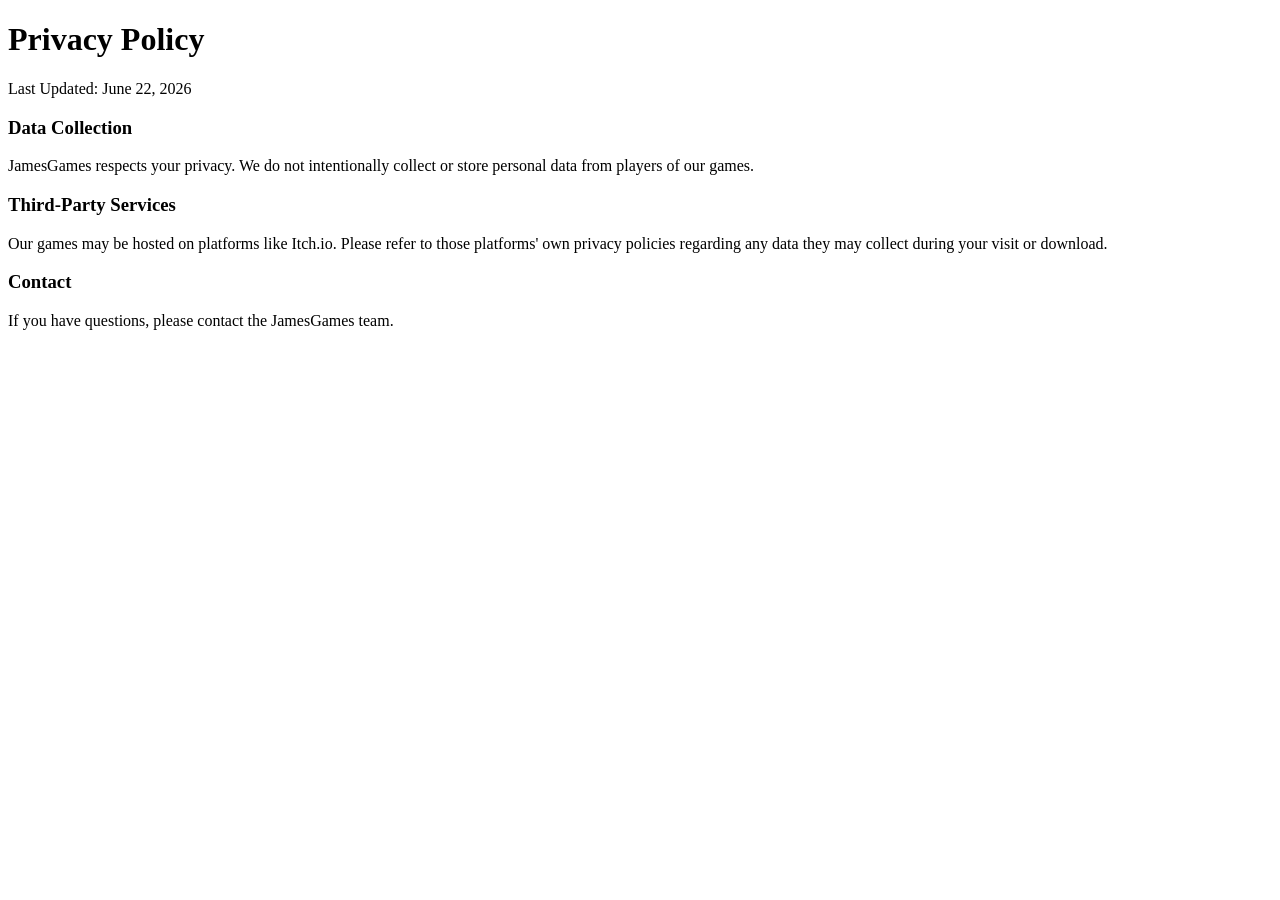
<file: privacy policy.html>
<!DOCTYPE html>
<html>
<head><title>Privacy Policy - JamesGames</title></head>
<body>
    <h1>Privacy Policy</h1>
    <p>Last Updated: June 22, 2026</p>
    
    <h3>Data Collection</h3>
    <p>JamesGames respects your privacy. We do not intentionally collect or store personal data from players of our games.</p>
    
    <h3>Third-Party Services</h3>
    <p>Our games may be hosted on platforms like Itch.io. Please refer to those platforms' own privacy policies regarding any data they may collect during your visit or download.</p>
    
    <h3>Contact</h3>
    <p>If you have questions, please contact the JamesGames team.</p>
</body>
</html>
</file>
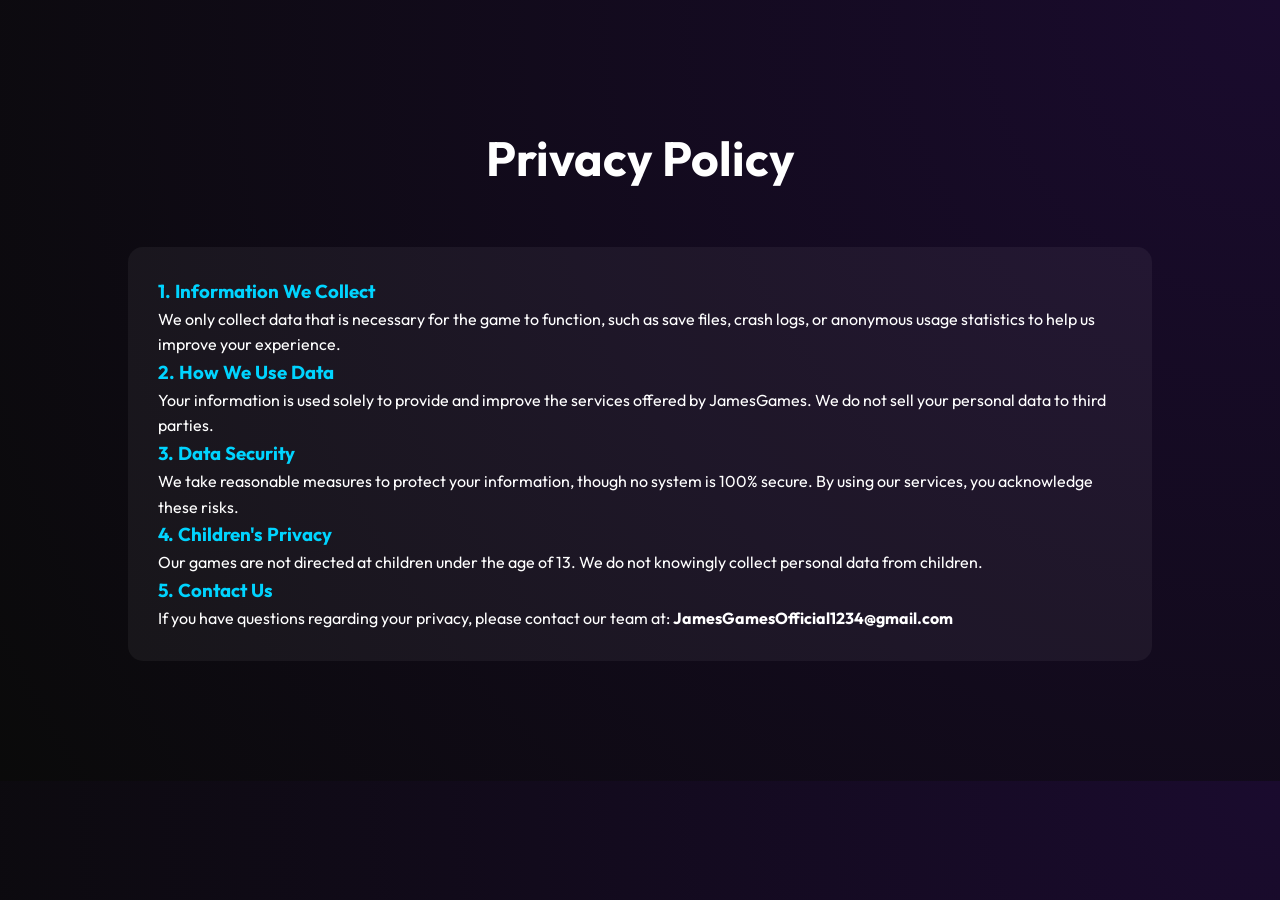
<file: privacy.html>
<!DOCTYPE html>
<html>
    <style>
        @import url('https://fonts.googleapis.com/css2?family=Outfit:wght@300;700&display=swap');

        * { box-sizing: border-box; margin: 0; padding: 0; scroll-behavior: smooth; }
        body { font-family: 'Outfit', sans-serif; background: radial-gradient(circle at top right, #1a0b2e, #0a0a0a); color: #fff; line-height: 1.6; overflow-x: hidden; }

        nav { position: fixed; width: 100%; display: flex; justify-content: space-between; padding: 25px 10%; background: rgba(10, 10, 10, 0.8); backdrop-filter: blur(15px); z-index: 1000; border-bottom: 1px solid rgba(255,255,255,0.1); }
        .logo { font-weight: 700; font-size: 1.8rem; letter-spacing: 3px; cursor: pointer; }
        .logo span { color: #00d4ff; }
        .logo2 { font-weight: 700; font-size: 2.8rem; letter-spacing: 3px; cursor: pointer; }
        .logo2 span { color: #00d4ff; }
        nav ul { display: flex; list-style: none; }
        nav ul li { margin-left: 40px; }
        nav ul li a { text-decoration: none; color: #fff; font-weight: 300; transition: 0.3s; }
        nav ul li a:hover { color: #00d4ff; text-shadow: 0 0 10px rgba(0, 212, 255, 0.5); }

        .hero { height: 100vh; display: flex; flex-direction: column; justify-content: center; align-items: center; text-align: center; }
        .hero h1 { font-size: 5rem; margin-bottom: 10px; background: linear-gradient(to right, #9d50bb, #00d4ff); -webkit-background-clip: text; -webkit-text-fill-color: transparent; }

        section { padding: 120px 10%; }
        h2 { font-size: 3rem; margin-bottom: 50px; text-align: center; }

        .grid { display: grid; grid-template-columns: repeat(auto-fit, minmax(300px, 1fr)); gap: 30px; max-width: 1200px; margin: auto; }
        .card { background: rgba(255, 255, 255, 0.03); padding: 40px; border-radius: 20px; border: 1px solid rgba(255, 255, 255, 0.1); transition: 0.4s; text-align: center; }
        .card:hover { transform: translateY(-15px); border-color: #00d4ff; background: rgba(255, 255, 255, 0.06); box-shadow: 0 20px 40px rgba(0,0,0,0.5); }
        
        .btn { display: inline-block; padding: 15px 35px; background: linear-gradient(45deg, #7000ff, #00d4ff); color: white; text-decoration: none; border-radius: 50px; margin-top: 25px; font-weight: bold; transition: 0.3s; }
        .btn:hover { transform: scale(1.05); filter: brightness(1.2); }

        .member { background: rgba(255,255,255,0.05); padding: 30px; border-radius: 15px; }
        .member h3 { color: #00d4ff; }

        footer { text-align: center; padding: 40px; opacity: 0.5; font-size: 0.9rem; }
       
    </style>
<head><link rel="icon" type="image/png" href="favicon-index.png"><title>Privacy Policy - JamesGames</title></head>
<body>
    <section>
    <h2>Privacy Policy</h2>
    <div class="member">
        <h3>1. Information We Collect</h3>
        <p>We only collect data that is necessary for the game to function, such as save files, crash logs, or anonymous usage statistics to help us improve your experience.</p>
        
        <h3>2. How We Use Data</h3>
        <p>Your information is used solely to provide and improve the services offered by JamesGames. We do not sell your personal data to third parties.</p>

        <h3>3. Data Security</h3>
        <p>We take reasonable measures to protect your information, though no system is 100% secure. By using our services, you acknowledge these risks.</p>

        <h3>4. Children's Privacy</h3>
        <p>Our games are not directed at children under the age of 13. We do not knowingly collect personal data from children.</p>

        <h3>5. Contact Us</h3>
        <p>If you have questions regarding your privacy, please contact our team at: <strong>JamesGamesOfficial1234@gmail.com</strong></p>
    </div>
</section>
</body>
</html>
</file>
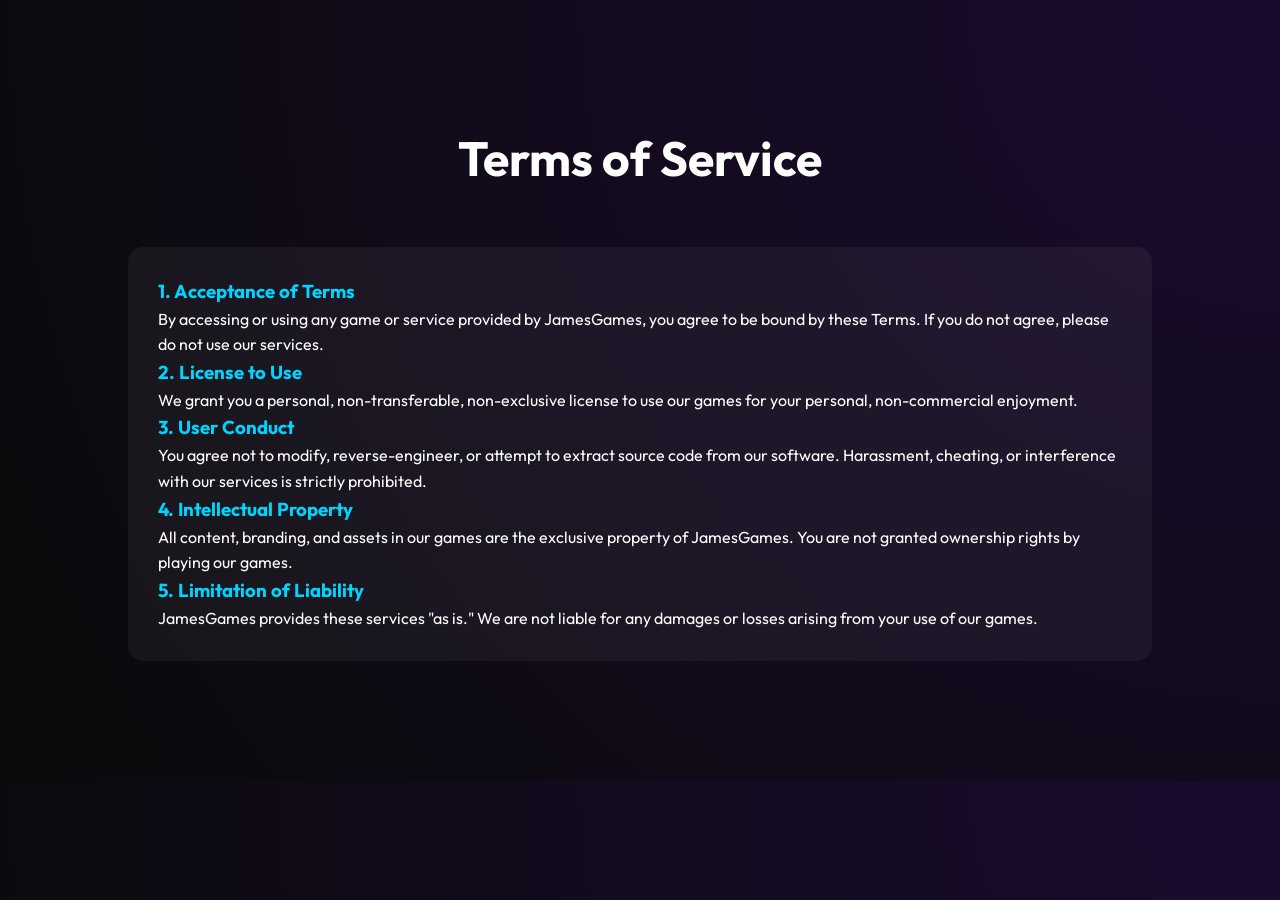
<file: tos.html>
<!DOCTYPE html>
<html>
    <style>
        @import url('https://fonts.googleapis.com/css2?family=Outfit:wght@300;700&display=swap');

        * { box-sizing: border-box; margin: 0; padding: 0; scroll-behavior: smooth; }
        body { font-family: 'Outfit', sans-serif; background: radial-gradient(circle at top right, #1a0b2e, #0a0a0a); color: #fff; line-height: 1.6; overflow-x: hidden; }

        nav { position: fixed; width: 100%; display: flex; justify-content: space-between; padding: 25px 10%; background: rgba(10, 10, 10, 0.8); backdrop-filter: blur(15px); z-index: 1000; border-bottom: 1px solid rgba(255,255,255,0.1); }
        .logo { font-weight: 700; font-size: 1.8rem; letter-spacing: 3px; cursor: pointer; }
        .logo span { color: #00d4ff; }
        .logo2 { font-weight: 700; font-size: 2.8rem; letter-spacing: 3px; cursor: pointer; }
        .logo2 span { color: #00d4ff; }
        nav ul { display: flex; list-style: none; }
        nav ul li { margin-left: 40px; }
        nav ul li a { text-decoration: none; color: #fff; font-weight: 300; transition: 0.3s; }
        nav ul li a:hover { color: #00d4ff; text-shadow: 0 0 10px rgba(0, 212, 255, 0.5); }

        .hero { height: 100vh; display: flex; flex-direction: column; justify-content: center; align-items: center; text-align: center; }
        .hero h1 { font-size: 5rem; margin-bottom: 10px; background: linear-gradient(to right, #9d50bb, #00d4ff); -webkit-background-clip: text; -webkit-text-fill-color: transparent; }

        section { padding: 120px 10%; }
        h2 { font-size: 3rem; margin-bottom: 50px; text-align: center; }

        .grid { display: grid; grid-template-columns: repeat(auto-fit, minmax(300px, 1fr)); gap: 30px; max-width: 1200px; margin: auto; }
        .card { background: rgba(255, 255, 255, 0.03); padding: 40px; border-radius: 20px; border: 1px solid rgba(255, 255, 255, 0.1); transition: 0.4s; text-align: center; }
        .card:hover { transform: translateY(-15px); border-color: #00d4ff; background: rgba(255, 255, 255, 0.06); box-shadow: 0 20px 40px rgba(0,0,0,0.5); }
        
        .btn { display: inline-block; padding: 15px 35px; background: linear-gradient(45deg, #7000ff, #00d4ff); color: white; text-decoration: none; border-radius: 50px; margin-top: 25px; font-weight: bold; transition: 0.3s; }
        .btn:hover { transform: scale(1.05); filter: brightness(1.2); }

        .member { background: rgba(255,255,255,0.05); padding: 30px; border-radius: 15px; }
        .member h3 { color: #00d4ff; }

        footer { text-align: center; padding: 40px; opacity: 0.5; font-size: 0.9rem; }
       
    </style>
<head><link rel="icon" type="image/png" href="favicon-index.png"><title>Terms of Service - JamesGames</title></head>
<body>
    <section>
    <h2>Terms of Service</h2>
    <div class="member">
        <h3>1. Acceptance of Terms</h3>
        <p>By accessing or using any game or service provided by JamesGames, you agree to be bound by these Terms. If you do not agree, please do not use our services.</p>
        
        <h3>2. License to Use</h3>
        <p>We grant you a personal, non-transferable, non-exclusive license to use our games for your personal, non-commercial enjoyment.</p>

        <h3>3. User Conduct</h3>
        <p>You agree not to modify, reverse-engineer, or attempt to extract source code from our software. Harassment, cheating, or interference with our services is strictly prohibited.</p>

        <h3>4. Intellectual Property</h3>
        <p>All content, branding, and assets in our games are the exclusive property of JamesGames. You are not granted ownership rights by playing our games.</p>

        <h3>5. Limitation of Liability</h3>
        <p>JamesGames provides these services "as is." We are not liable for any damages or losses arising from your use of our games.</p>
    </div>
</section>
</body>
</html>
</file>
